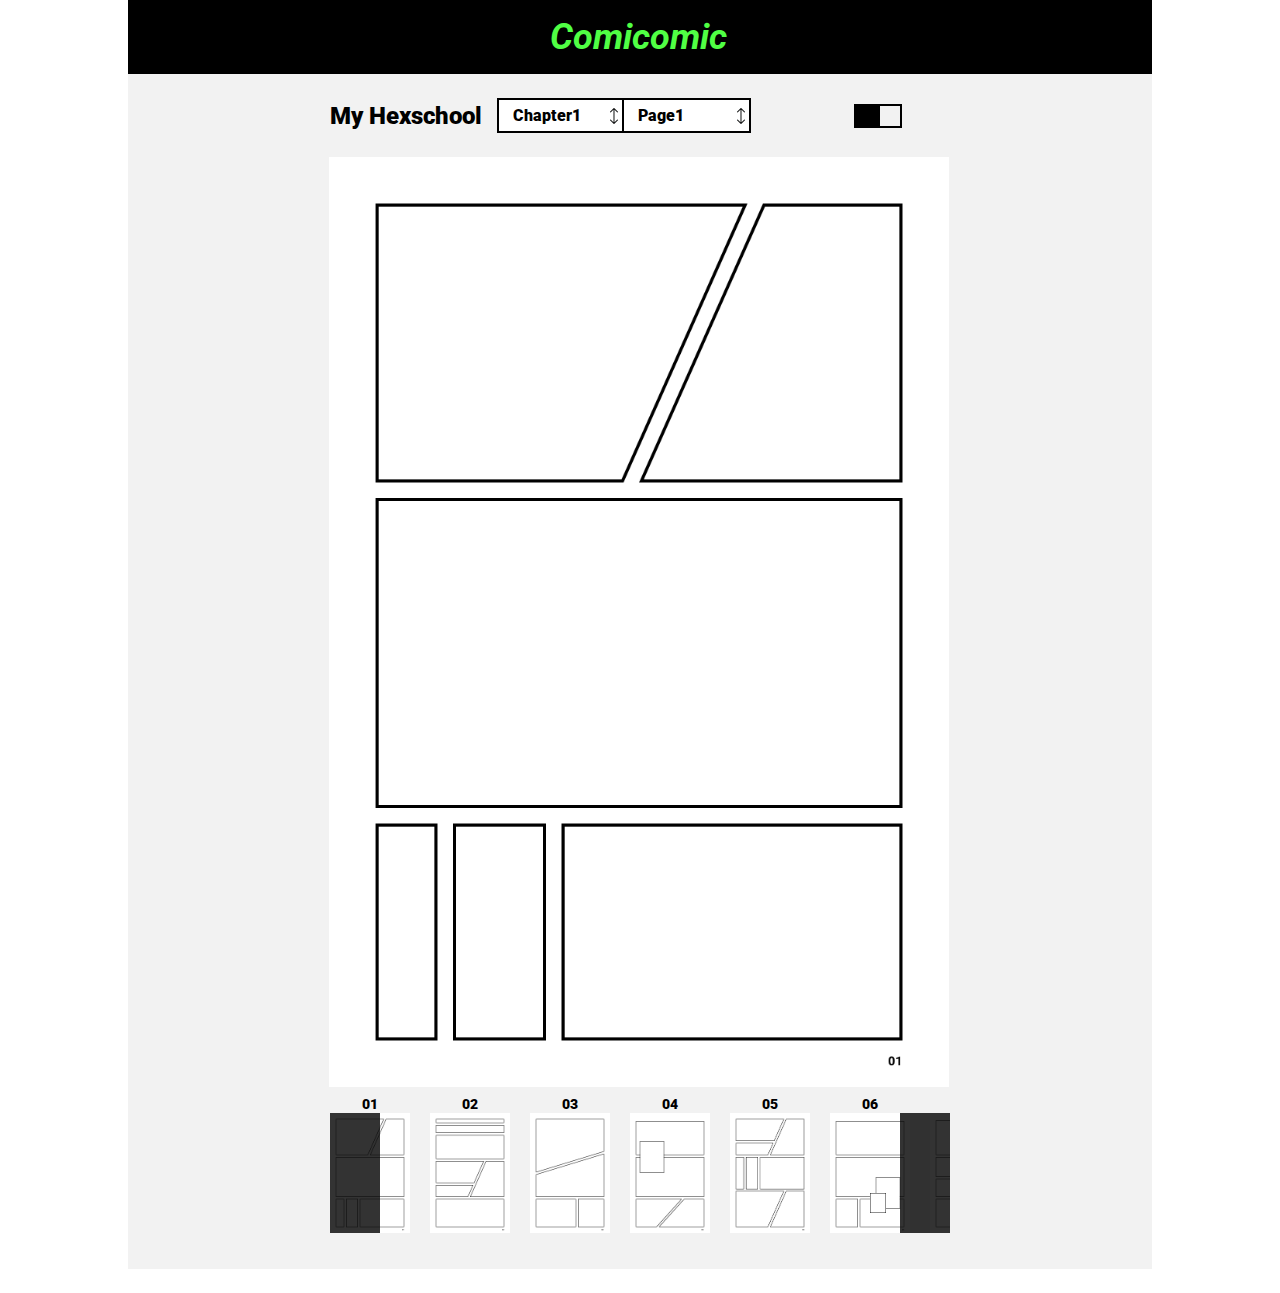
<file: ch1-1.html>
<!DOCTYPE html>
<html lang="en">
<head>
	<!--使用編碼-->
	<meta charset="UTF-8">

	<!--頁籤設定-->
	<title>TheF2E Week5 Ch1-1</title>
	<link rel="shortcut icon" href="images/favicon.ico">

	<!--網站描述與關鍵字設定-->
	<meta name="description" content="Ming Yang's F2E 5th homework">
	<meta name="keywords" content="TheF2E, week5, Comics">

	<!--網站貼在Facebook上時顯示的資訊-->
	<meta property="og:title" content="TheF2E Week5: Product Gallery">
	<meta property="og:description" content="Ming Yang's F2E 5th homework">
	<meta property="og:type" content="website">
	<meta property="og:url" content="">
	<meta property="og:image" content="images/F2E.jpg">

	<!--IE相容性設定-->
	<meta http-equiv="X-UA-Compatible" content="IE=Edge">

	<!--載入Roboto Font字型-->	
	<link href="https://fonts.googleapis.com/css?family=Roboto:400,700,900i" rel="stylesheet">
	<!--載入icon-->
	<link rel="stylesheet" href="https://use.fontawesome.com/releases/v5.1.0/css/all.css" integrity="sha384-lKuwvrZot6UHsBSfcMvOkWwlCMgc0TaWr+30HWe3a4ltaBwTZhyTEggF5tJv8tbt" crossorigin="anonymous">
	<!--載入CSS-->
	<link rel="stylesheet" href="css/cssreset.css">
	<link rel="stylesheet" href="css/chapter.css">

	<!--載入JavaScript-->
	<script src="js/jquery-3.3.1.min.js"></script>
	<script src="js/all.js"></script>
</head>
<body>
	<div class="wrap">
		<header>
			<p>Comicomic</p>
		</header>
		<div class="ch-select">
			<a href="index.html" class="ch-t2-1">My Hexschool</a>
			<p class="ch-t2-2"></p>
			<select name="chapter" id="chapter">
				<option value="Ch1">Chapter1</option>
  				<option value="Ch2">Chapter2</option>
			</select>
			<select name="Page" id="Page">
				<option value="Page1" selected>Page1</option>
  				<option value="Page2">Page2</option>
  				<option value="Page3">Page3</option>
  				<option value="Page4">Page4</option>
  				<option value="Page5">Page5</option>
  				<option value="Page6">Page6</option>
  				<option value="Page7">Page7</option>
  				<option value="Page8">Page8</option>
  				<option value="Page9">Page9</option>
  				<option value="Page10">Page10</option>
  				<option value="Page11">Page11</option>
  				<option value="Page12">Page12</option>
			</select>
			<p class="sun"></p>
			<div id="switch">
				<div class="black"></div>
				<div class="white"></div>
			</div>
			<p class="moon"></p>
		</div>
		<div class="clear" style="clear:left"></div>
		<div class="story-board">
			<a href="#"><div class="last-page" style="color:rgba(0,0,0,0.10)";></div></a>
			<img src="images/storyboard-1.png" alt="page-1">
			<a href="ch1-2.html"><div class="next-page"></div></a>
		</div>
		<div class="bottom-control">	
			<div class="bottom-choose" id="bottom-choose">
				<div class="pg1" >
					<a href="ch1-1.html"><p>01</p><img src="images/storyboard-1.png" alt="page1"></a>
					<a href="ch1-2.html"><p>02</p><img src="images/storyboard-2.png" alt="page2"></a>
					<a href="ch1-3.html"><p>03</p><img src="images/storyboard-3.png" alt="page3"></a>
					<a href="ch1-4.html">
						<p>04</p>
						<img src="images/storyboard-4.png" alt="page4">
					</a>
					<a href="ch1-5.html"><p>05</p><img src="images/storyboard-5.png" alt="page5"></a>
					<a href="ch1-6.html"><p>06</p><img src="images/storyboard-6.png" alt="page6"></a>
					<a href="ch1-7.html"><p>07</p><img src="images/storyboard-7.png" alt="page7"></a>
					<a href="ch1-8.html"><p>08</p><img src="images/storyboard-8.png" alt="page8"></a>
					<a href="ch1-9.html"><p>09</p><img src="images/storyboard-9.png" alt="page9"></a>
					<a href="ch1-10.html"><p>10</p><img src="images/storyboard-10.png" alt="page10"></a>
					<a href="ch1-11.html"><p>11</p><img src="images/storyboard-11.png" alt="page11"></a>
					<a href="ch1-12.html"><p>12</p><img src="images/storyboard-12.png" alt="page12"></a>
				</div>
				<div class="gray1"><i class="fas fa-angle-double-left"></i></div>
				<div class="gray2"><i class="fas fa-angle-double-right"></i></div>
			</div>
		</div>
	</div>
</body>
</html>
</file>
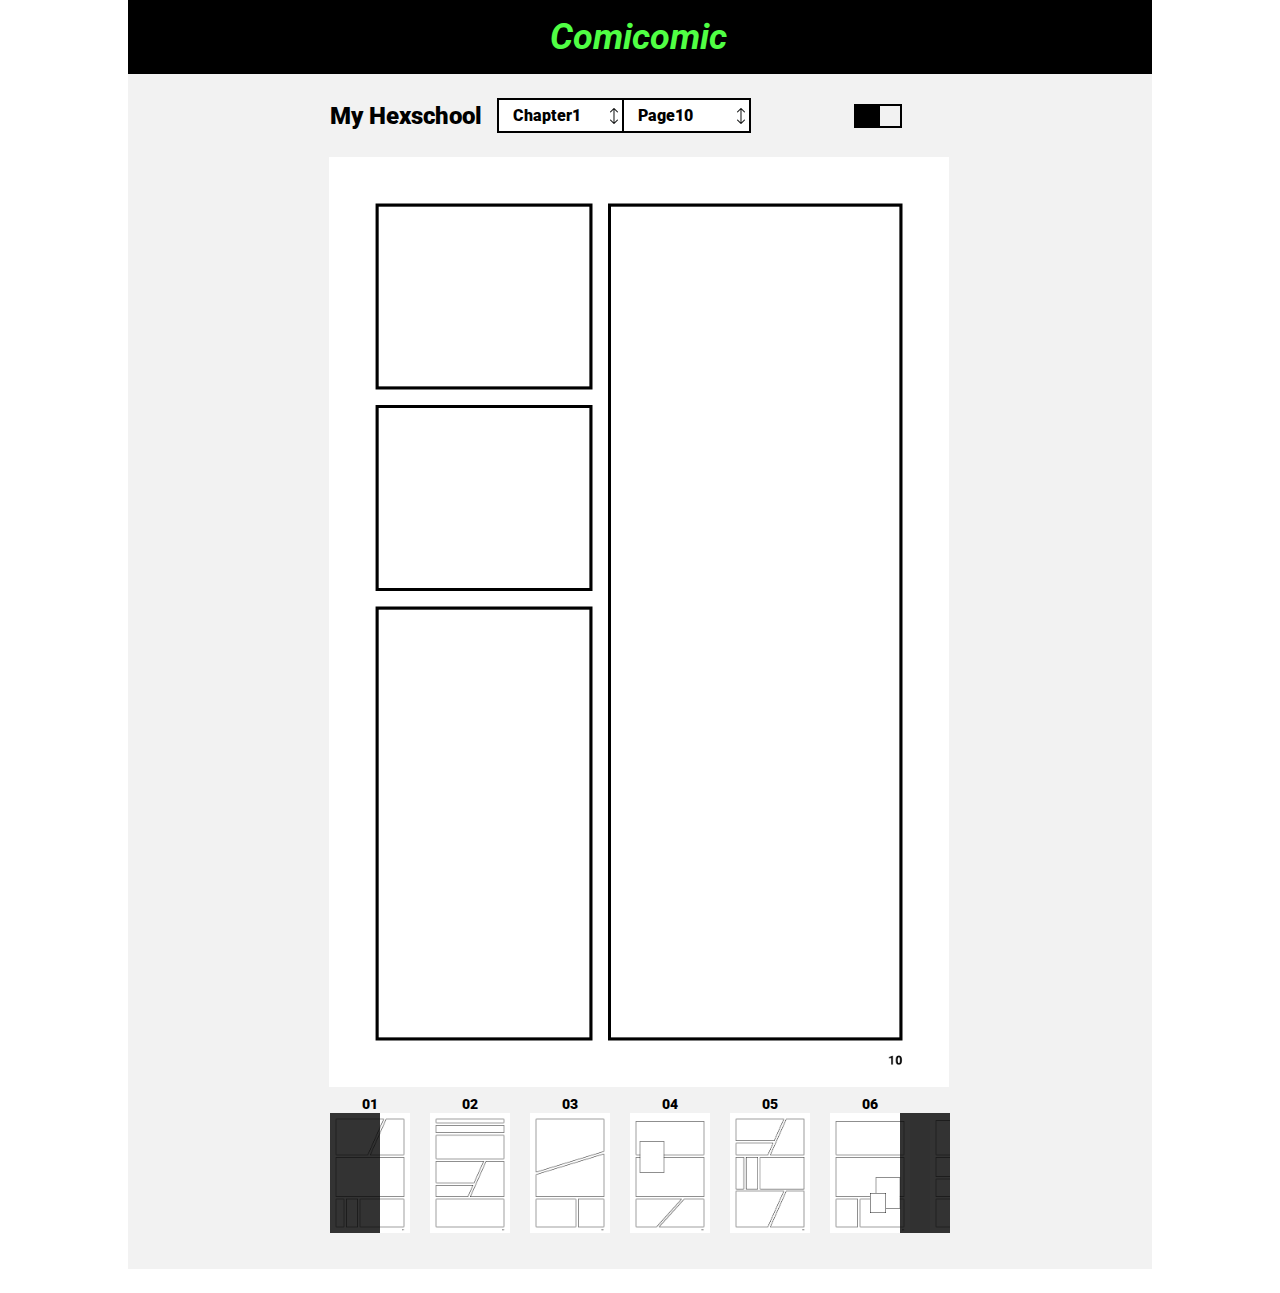
<file: ch1-10.html>
<!DOCTYPE html>
<html lang="en">
<head>
	<!--使用編碼-->
	<meta charset="UTF-8">

	<!--頁籤設定-->
	<title>TheF2E Week5 Ch1-1</title>
	<link rel="shortcut icon" href="images/favicon.ico">

	<!--網站描述與關鍵字設定-->
	<meta name="description" content="Ming Yang's F2E 5th homework">
	<meta name="keywords" content="TheF2E, week5, Comics">

	<!--網站貼在Facebook上時顯示的資訊-->
	<meta property="og:title" content="TheF2E Week5: Product Gallery">
	<meta property="og:description" content="Ming Yang's F2E 5th homework">
	<meta property="og:type" content="website">
	<meta property="og:url" content="">
	<meta property="og:image" content="images/F2E.jpg">

	<!--IE相容性設定-->
	<meta http-equiv="X-UA-Compatible" content="IE=Edge">

	<!--載入Roboto Font字型-->	
	<link href="https://fonts.googleapis.com/css?family=Roboto:400,700,900i" rel="stylesheet">
	<!--載入icon-->
	<link rel="stylesheet" href="https://use.fontawesome.com/releases/v5.1.0/css/all.css" integrity="sha384-lKuwvrZot6UHsBSfcMvOkWwlCMgc0TaWr+30HWe3a4ltaBwTZhyTEggF5tJv8tbt" crossorigin="anonymous">
	<!--載入CSS-->
	<link rel="stylesheet" href="css/cssreset.css">
	<link rel="stylesheet" href="css/chapter.css">

	<!--載入JavaScript-->
	<script src="js/jquery-3.3.1.min.js"></script>
	<script src="js/all.js"></script>
</head>

<body>
	<div class="wrap">
		<header>
			<p>Comicomic</p>
		</header>
		<div class="ch-select">
			<a href="index.html" class="ch-t2-1">My Hexschool</a>
			<p class="ch-t2-2"></p>
			<select name="chapter" id="chapter">
				<option value="Ch1">Chapter1</option>
  				<option value="Ch2">Chapter2</option>
			</select>
			<select name="Page" id="Page">
				<option value="Page1">Page1</option>
  				<option value="Page2">Page2</option>
  				<option value="Page3">Page3</option>
  				<option value="Page4">Page4</option>
  				<option value="Page5">Page5</option>
  				<option value="Page6">Page6</option>
  				<option value="Page7">Page7</option>
  				<option value="Page8">Page8</option>
  				<option value="Page9">Page9</option>
  				<option value="Page10" selected>Page10</option>
  				<option value="Page11">Page11</option>
  				<option value="Page12">Page12</option>
			</select>
			<p class="sun"></p>
			<div id="switch">
				<div class="black"></div>
				<div class="white"></div>
			</div>
			<p class="moon"></p>
		</div>
		<div class="clear" style="clear:left"></div>
		<div class="story-board">
			<a href="ch1-9.html"><div class="last-page" ></div></a>
			<img src="images/storyboard-10.png" alt="page-1">
			<a href="ch1-11.html"><div class="next-page"></div></a>
		</div>
		<div class="bottom-control">	
			<div class="bottom-choose" id="bottom-choose">
				<div class="pg1" >
					<a href="ch1-1.html"><p>01</p><img src="images/storyboard-1.png" alt="page1"></a>
					<a href="ch1-2.html"><p>02</p><img src="images/storyboard-2.png" alt="page2"></a>
					<a href="ch1-3.html"><p>03</p><img src="images/storyboard-3.png" alt="page3"></a>
					<a href="ch1-4.html"><p>04</p><img src="images/storyboard-4.png" alt="page4"></a>
					<a href="ch1-5.html"><p>05</p><img src="images/storyboard-5.png" alt="page5"></a>
					<a href="ch1-6.html"><p>06</p><img src="images/storyboard-6.png" alt="page6"></a>
					<a href="ch1-7.html"><p>07</p><img src="images/storyboard-7.png" alt="page7"></a>
					<a href="ch1-8.html"><p>08</p><img src="images/storyboard-8.png" alt="page8"></a>
					<a href="ch1-9.html"><p>09</p><img src="images/storyboard-9.png" alt="page9"></a>
					<a href="ch1-10.html"><p>10</p><img src="images/storyboard-10.png" alt="page10"></a>
					<a href="ch1-11.html"><p>11</p><img src="images/storyboard-11.png" alt="page11"></a>
					<a href="ch1-12.html"><p>12</p><img src="images/storyboard-12.png" alt="page12"></a>
				</div>
				<div class="gray1"><i class="fas fa-angle-double-left"></i></div>
				<div class="gray2"><i class="fas fa-angle-double-right"></i></div>
			</div>
		</div>
	</div>
</body>
</html>
</file>
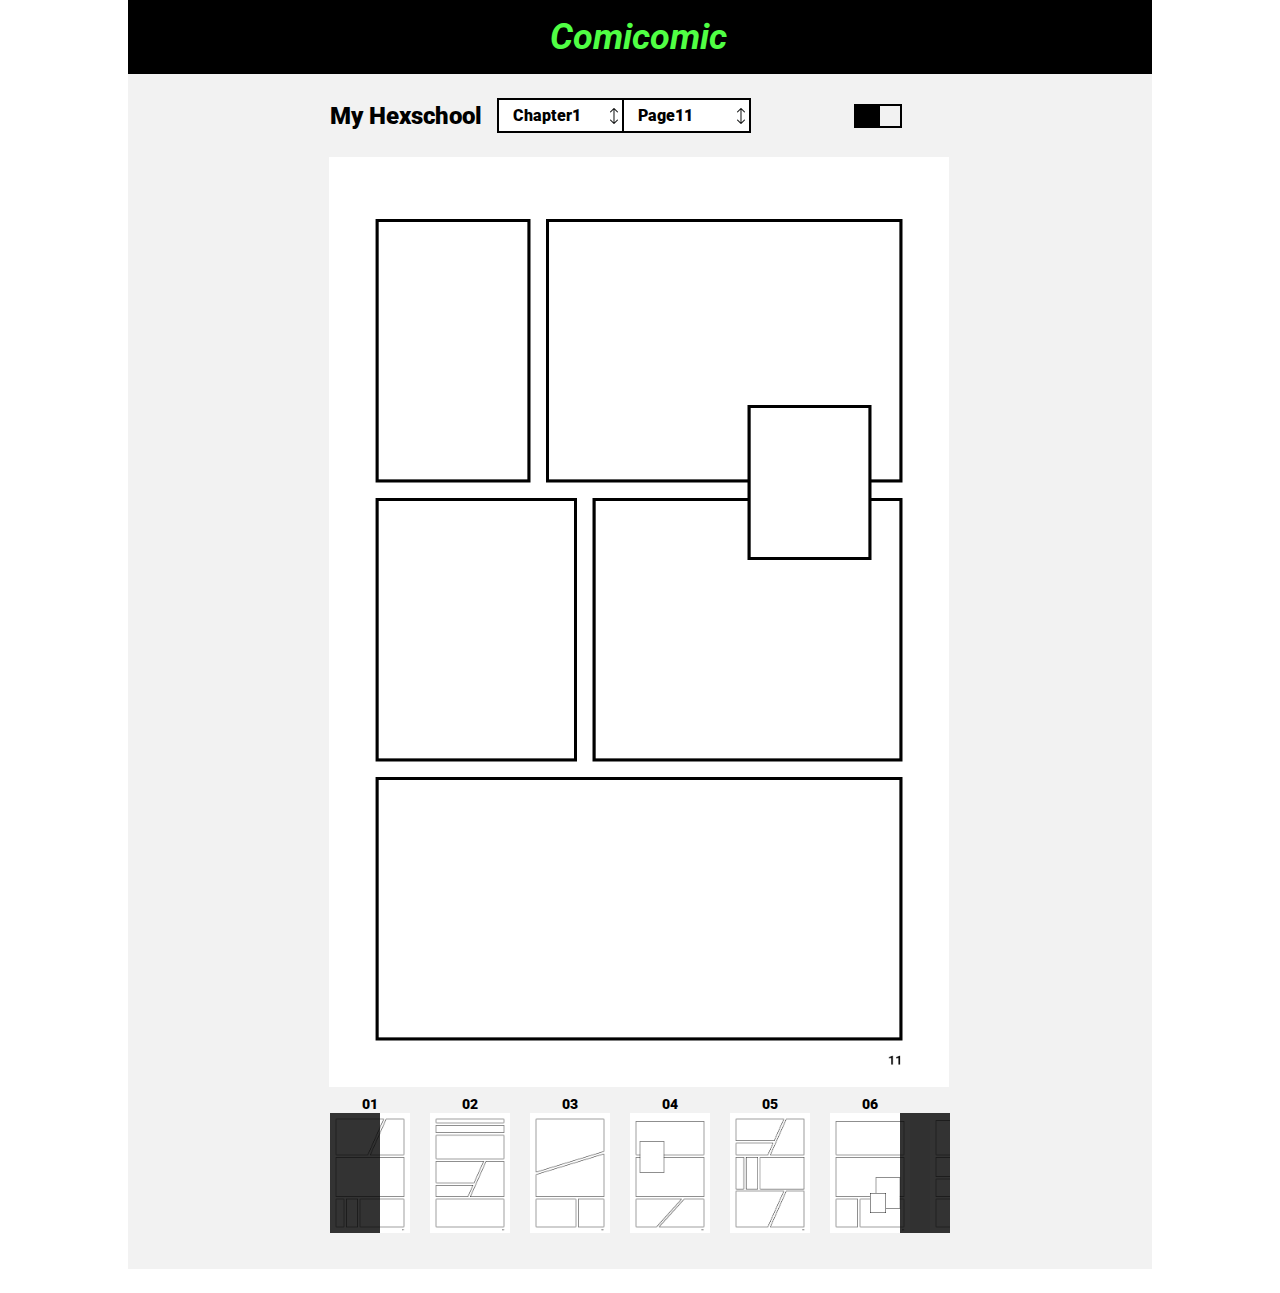
<file: ch1-11.html>
<!DOCTYPE html>
<html lang="en">
<head>
	<!--使用編碼-->
	<meta charset="UTF-8">

	<!--頁籤設定-->
	<title>TheF2E Week5 Ch1-1</title>
	<link rel="shortcut icon" href="images/favicon.ico">

	<!--網站描述與關鍵字設定-->
	<meta name="description" content="Ming Yang's F2E 5th homework">
	<meta name="keywords" content="TheF2E, week5, Comics">

	<!--網站貼在Facebook上時顯示的資訊-->
	<meta property="og:title" content="TheF2E Week5: Product Gallery">
	<meta property="og:description" content="Ming Yang's F2E 5th homework">
	<meta property="og:type" content="website">
	<meta property="og:url" content="">
	<meta property="og:image" content="images/F2E.jpg">

	<!--IE相容性設定-->
	<meta http-equiv="X-UA-Compatible" content="IE=Edge">

	<!--載入Roboto Font字型-->	
	<link href="https://fonts.googleapis.com/css?family=Roboto:400,700,900i" rel="stylesheet">
	<!--載入icon-->
	<link rel="stylesheet" href="https://use.fontawesome.com/releases/v5.1.0/css/all.css" integrity="sha384-lKuwvrZot6UHsBSfcMvOkWwlCMgc0TaWr+30HWe3a4ltaBwTZhyTEggF5tJv8tbt" crossorigin="anonymous">
	<!--載入CSS-->
	<link rel="stylesheet" href="css/cssreset.css">
	<link rel="stylesheet" href="css/chapter.css">

	<!--載入JavaScript-->
	<script src="js/jquery-3.3.1.min.js"></script>
	<script src="js/all.js"></script>
</head>

<body>
	<div class="wrap">
		<header>
			<p>Comicomic</p>
		</header>
		<div class="ch-select">
			<a href="index.html" class="ch-t2-1">My Hexschool</a>
			<p class="ch-t2-2"></p>
			<select name="chapter" id="chapter">
				<option value="Ch1">Chapter1</option>
  				<option value="Ch2">Chapter2</option>
			</select>
			<select name="Page" id="Page">
				<option value="Page1">Page1</option>
  				<option value="Page2">Page2</option>
  				<option value="Page3">Page3</option>
  				<option value="Page4">Page4</option>
  				<option value="Page5">Page5</option>
  				<option value="Page6">Page6</option>
  				<option value="Page7">Page7</option>
  				<option value="Page8">Page8</option>
  				<option value="Page9">Page9</option>
  				<option value="Page10">Page10</option>
  				<option value="Page11" selected>Page11</option>
  				<option value="Page12">Page12</option>
			</select>
			<p class="sun"></p>
			<div id="switch">
				<div class="black"></div>
				<div class="white"></div>
			</div>
			<p class="moon"></p>
		</div>
		<div class="clear" style="clear:left"></div>
		<div class="story-board">
			<a href="ch1-10.html"><div class="last-page" style=""></div></a>
			<img src="images/storyboard-11.png" alt="page-1">
			<a href="ch1-12.html"><div class="next-page"></div></a>
		</div>
		<div class="bottom-control">	
			<div class="bottom-choose" id="bottom-choose">
				<div class="pg1" >
					<a href="ch1-1.html"><p>01</p><img src="images/storyboard-1.png" alt="page1"></a>
					<a href="ch1-2.html"><p>02</p><img src="images/storyboard-2.png" alt="page2"></a>
					<a href="ch1-3.html"><p>03</p><img src="images/storyboard-3.png" alt="page3"></a>
					<a href="ch1-4.html"><p>04</p><img src="images/storyboard-4.png" alt="page4"></a>
					<a href="ch1-5.html"><p>05</p><img src="images/storyboard-5.png" alt="page5"></a>
					<a href="ch1-6.html"><p>06</p><img src="images/storyboard-6.png" alt="page6"></a>
					<a href="ch1-7.html"><p>07</p><img src="images/storyboard-7.png" alt="page7"></a>
					<a href="ch1-8.html"><p>08</p><img src="images/storyboard-8.png" alt="page8"></a>
					<a href="ch1-9.html"><p>09</p><img src="images/storyboard-9.png" alt="page9"></a>
					<a href="ch1-10.html"><p>10</p><img src="images/storyboard-10.png" alt="page10"></a>
					<a href="ch1-11.html"><p>11</p><img src="images/storyboard-11.png" alt="page11"></a>
					<a href="ch1-12.html"><p>12</p><img src="images/storyboard-12.png" alt="page12"></a>
				</div>
				<div class="gray1"><i class="fas fa-angle-double-left"></i></div>
				<div class="gray2"><i class="fas fa-angle-double-right"></i></div>
			</div>
		</div>
	</div>
</body>
</html>
</file>
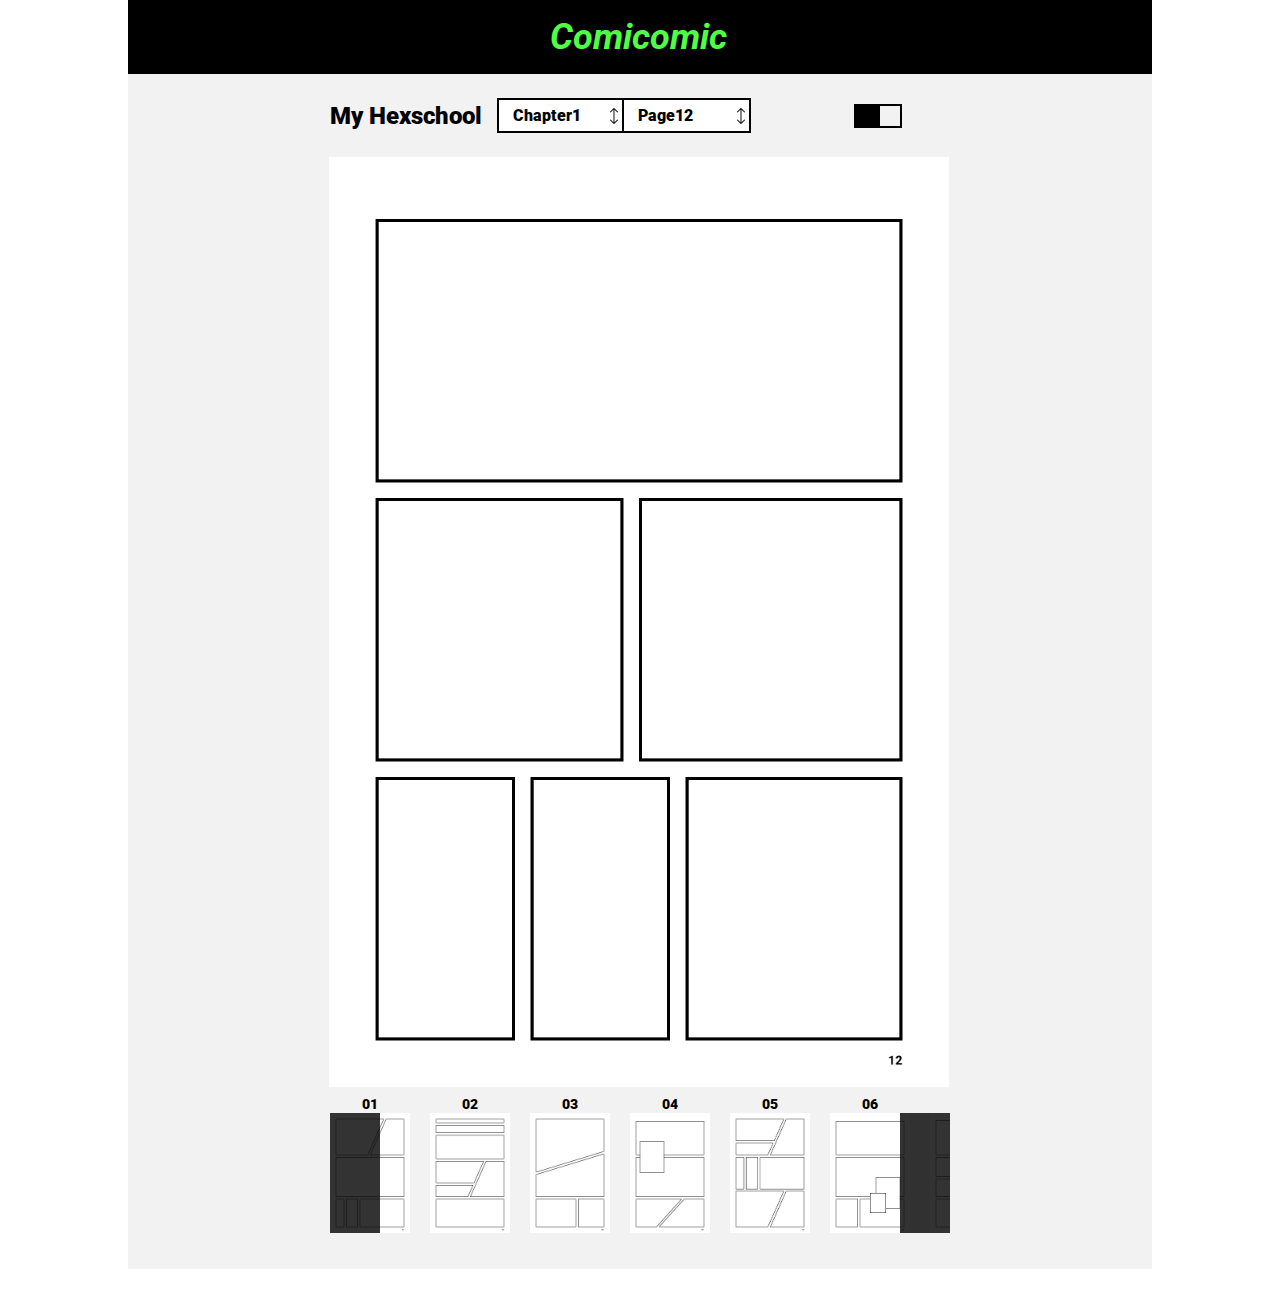
<file: ch1-12.html>
<!DOCTYPE html>
<html lang="en">
<head>
	<!--使用編碼-->
	<meta charset="UTF-8">

	<!--頁籤設定-->
	<title>TheF2E Week5 Ch1-1</title>
	<link rel="shortcut icon" href="images/favicon.ico">

	<!--網站描述與關鍵字設定-->
	<meta name="description" content="Ming Yang's F2E 5th homework">
	<meta name="keywords" content="TheF2E, week5, Comics">

	<!--網站貼在Facebook上時顯示的資訊-->
	<meta property="og:title" content="TheF2E Week5: Product Gallery">
	<meta property="og:description" content="Ming Yang's F2E 5th homework">
	<meta property="og:type" content="website">
	<meta property="og:url" content="">
	<meta property="og:image" content="images/F2E.jpg">

	<!--IE相容性設定-->
	<meta http-equiv="X-UA-Compatible" content="IE=Edge">

	<!--載入Roboto Font字型-->	
	<link href="https://fonts.googleapis.com/css?family=Roboto:400,700,900i" rel="stylesheet">
	<!--載入icon-->
	<link rel="stylesheet" href="https://use.fontawesome.com/releases/v5.1.0/css/all.css" integrity="sha384-lKuwvrZot6UHsBSfcMvOkWwlCMgc0TaWr+30HWe3a4ltaBwTZhyTEggF5tJv8tbt" crossorigin="anonymous">
	<!--載入CSS-->
	<link rel="stylesheet" href="css/cssreset.css">
	<link rel="stylesheet" href="css/chapter.css">

	<!--載入JavaScript-->
	<script src="js/jquery-3.3.1.min.js"></script>
	<script src="js/all.js"></script>
</head>

<body>
	<div class="wrap">
		<header>
			<p>Comicomic</p>
		</header>
		<div class="ch-select">
			<a href="index.html" class="ch-t2-1">My Hexschool</a>
			<p class="ch-t2-2"></p>
			<select name="chapter" id="chapter">
				<option value="Ch1">Chapter1</option>
  				<option value="Ch2">Chapter2</option>
			</select>
			<select name="Page" id="Page">
				<option value="Page1">Page1</option>
  				<option value="Page2">Page2</option>
  				<option value="Page3">Page3</option>
  				<option value="Page4">Page4</option>
  				<option value="Page5">Page5</option>
  				<option value="Page6">Page6</option>
  				<option value="Page7">Page7</option>
  				<option value="Page8">Page8</option>
  				<option value="Page9">Page9</option>
  				<option value="Page10">Page10</option>
  				<option value="Page11">Page11</option>
  				<option value="Page12" selected>Page12</option>
			</select>
			<p class="sun"></p>
			<div id="switch">
				<div class="black"></div>
				<div class="white"></div>
			</div>
			<p class="moon"></p>
		</div>
		<div class="clear" style="clear:left"></div>
		<div class="story-board">
			<a href="ch1-11.html"><div class="last-page" style=""></div></a>
			<img src="images/storyboard-12.png" alt="page-1">
			<a href="#"><div class="next-page" style="color:rgba(0,0,0,0.10);"></div></a>
		</div>
		<div class="bottom-control">	
			<div class="bottom-choose" id="bottom-choose">
				<div class="pg1" >
					<a href="ch1-1.html"><p>01</p><img src="images/storyboard-1.png" alt="page1"></a>
					<a href="ch1-2.html"><p>02</p><img src="images/storyboard-2.png" alt="page2"></a>
					<a href="ch1-3.html"><p>03</p><img src="images/storyboard-3.png" alt="page3"></a>
					<a href="ch1-4.html"><p>04</p><img src="images/storyboard-4.png" alt="page4"></a>
					<a href="ch1-5.html"><p>05</p><img src="images/storyboard-5.png" alt="page5"></a>
					<a href="ch1-6.html"><p>06</p><img src="images/storyboard-6.png" alt="page6"></a>
					<a href="ch1-7.html"><p>07</p><img src="images/storyboard-7.png" alt="page7"></a>
					<a href="ch1-8.html"><p>08</p><img src="images/storyboard-8.png" alt="page8"></a>
					<a href="ch1-9.html"><p>09</p><img src="images/storyboard-9.png" alt="page9"></a>
					<a href="ch1-10.html"><p>10</p><img src="images/storyboard-10.png" alt="page10"></a>
					<a href="ch1-11.html"><p>11</p><img src="images/storyboard-11.png" alt="page11"></a>
					<a href="ch1-12.html"><p>12</p><img src="images/storyboard-12.png" alt="page12"></a>
				</div>
				<div class="gray1"><i class="fas fa-angle-double-left"></i></div>
				<div class="gray2"><i class="fas fa-angle-double-right"></i></div>
			</div>
		</div>
	</div>
</body>
</html>
</file>
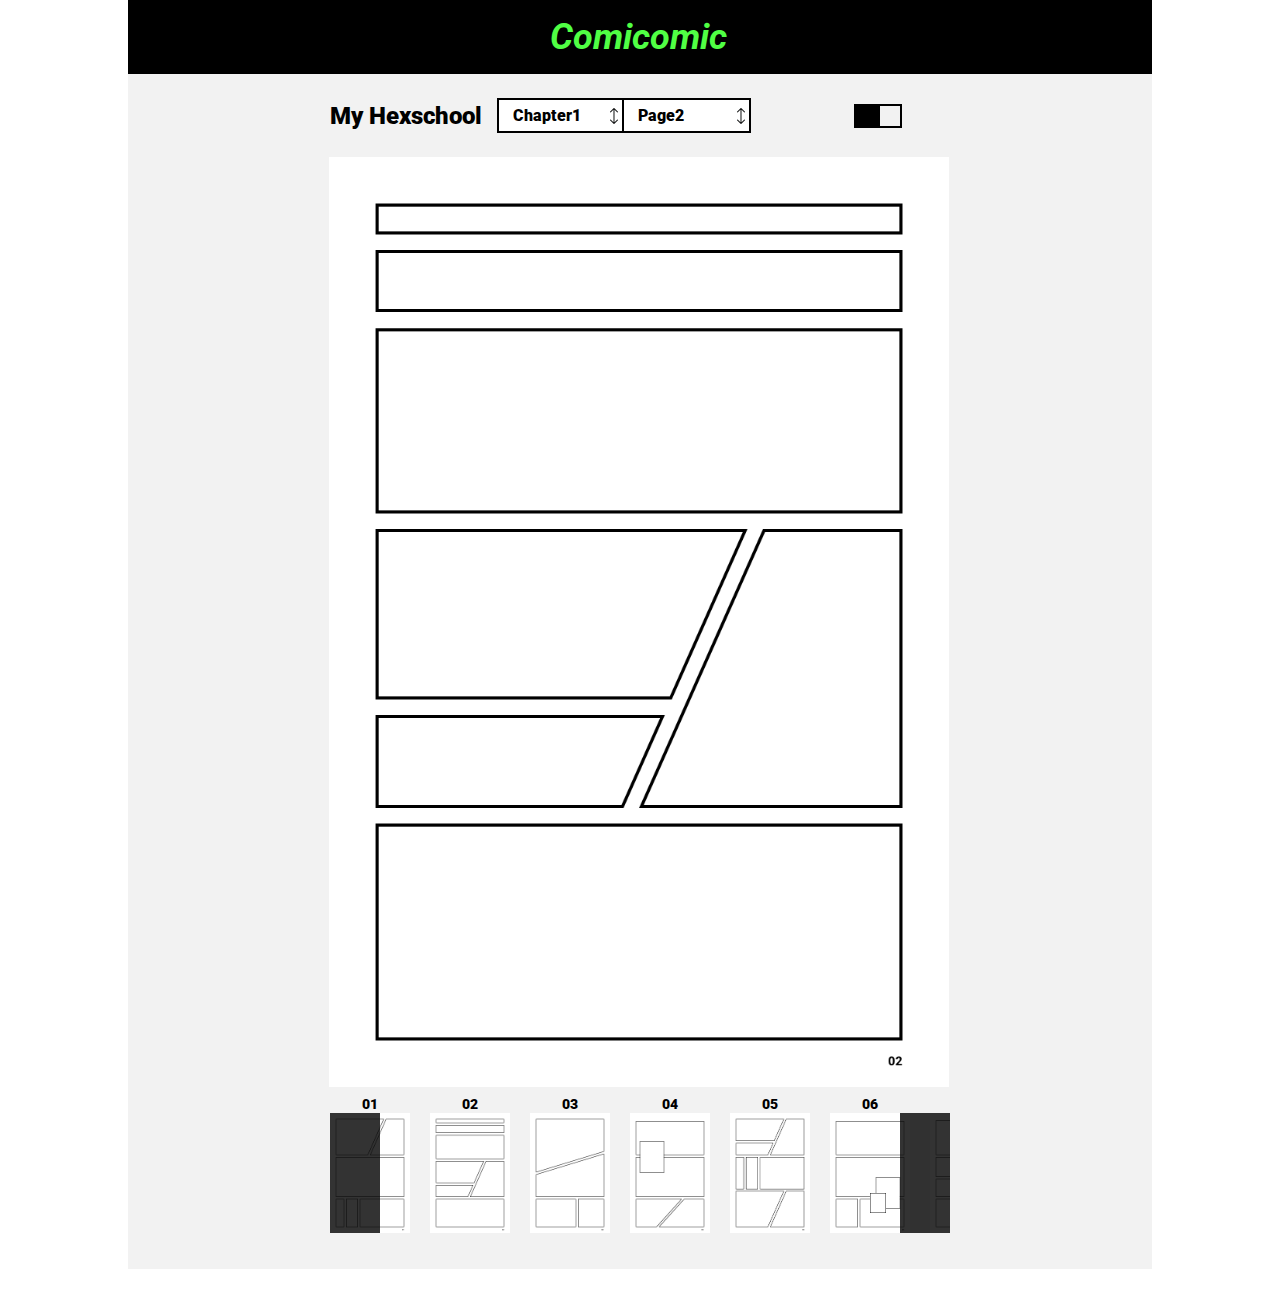
<file: ch1-2.html>
<!DOCTYPE html>
<html lang="en">
<head>
	<!--使用編碼-->
	<meta charset="UTF-8">

	<!--頁籤設定-->
	<title>TheF2E Week5 Ch1-1</title>
	<link rel="shortcut icon" href="images/favicon.ico">

	<!--網站描述與關鍵字設定-->
	<meta name="description" content="Ming Yang's F2E 5th homework">
	<meta name="keywords" content="TheF2E, week5, Comics">

	<!--網站貼在Facebook上時顯示的資訊-->
	<meta property="og:title" content="TheF2E Week5: Product Gallery">
	<meta property="og:description" content="Ming Yang's F2E 5th homework">
	<meta property="og:type" content="website">
	<meta property="og:url" content="">
	<meta property="og:image" content="images/F2E.jpg">

	<!--IE相容性設定-->
	<meta http-equiv="X-UA-Compatible" content="IE=Edge">

	<!--載入Roboto Font字型-->	
	<link href="https://fonts.googleapis.com/css?family=Roboto:400,700,900i" rel="stylesheet">
	<!--載入icon-->
	<link rel="stylesheet" href="https://use.fontawesome.com/releases/v5.1.0/css/all.css" integrity="sha384-lKuwvrZot6UHsBSfcMvOkWwlCMgc0TaWr+30HWe3a4ltaBwTZhyTEggF5tJv8tbt" crossorigin="anonymous">
	<!--載入CSS-->
	<link rel="stylesheet" href="css/cssreset.css">
	<link rel="stylesheet" href="css/chapter.css">

	<!--載入JavaScript-->
	<script src="js/jquery-3.3.1.min.js"></script>
	<script src="js/all.js"></script>
</head>
<body>
	<div class="wrap">
		<header>
			<p>Comicomic</p>
		</header>
		<div class="ch-select">
			<a href="index.html" class="ch-t2-1">My Hexschool</a>
			<p class="ch-t2-2"></p>
			<select name="chapter" id="chapter">
				<option value="Ch1">Chapter1</option>
  				<option value="Ch2">Chapter2</option>
			</select>
			<select name="Page" id="Page">
				<option value="Page1">Page1</option>
  				<option value="Page2" selected>Page2</option>
  				<option value="Page3">Page3</option>
  				<option value="Page4">Page4</option>
  				<option value="Page5">Page5</option>
  				<option value="Page6">Page6</option>
  				<option value="Page7">Page7</option>
  				<option value="Page8">Page8</option>
  				<option value="Page9">Page9</option>
  				<option value="Page10">Page10</option>
  				<option value="Page11">Page11</option>
  				<option value="Page12">Page12</option>
			</select>
			<p class="sun"></p>
			<div id="switch">
				<div class="black"></div>
				<div class="white"></div>
			</div>
			<p class="moon"></p>
		</div>
		<div class="clear" style="clear:left"></div>
		<div class="story-board">
			<a href="ch1-1.html"><div class="last-page" ></div></a>
			<img src="images/storyboard-2.png" alt="page-1">
			<a href="ch1-3.html"><div class="next-page"></div></a>
		</div>
		<div class="bottom-control">	
			<div class="bottom-choose" id="bottom-choose">
				<div class="pg1" >
					<a href="ch1-1.html"><p>01</p><img src="images/storyboard-1.png" alt="page1"></a>
					<a href="ch1-2.html"><p>02</p><img src="images/storyboard-2.png" alt="page2"></a>
					<a href="ch1-3.html"><p>03</p><img src="images/storyboard-3.png" alt="page3"></a>
					<a href="ch1-4.html"><p>04</p><img src="images/storyboard-4.png" alt="page4"></a>
					<a href="ch1-5.html"><p>05</p><img src="images/storyboard-5.png" alt="page5"></a>
					<a href="ch1-6.html"><p>06</p><img src="images/storyboard-6.png" alt="page6"></a>
					<a href="ch1-7.html"><p>07</p><img src="images/storyboard-7.png" alt="page7"></a>
					<a href="ch1-8.html"><p>08</p><img src="images/storyboard-8.png" alt="page8"></a>
					<a href="ch1-9.html"><p>09</p><img src="images/storyboard-9.png" alt="page9"></a>
					<a href="ch1-10.html"><p>10</p><img src="images/storyboard-10.png" alt="page10"></a>
					<a href="ch1-11.html"><p>11</p><img src="images/storyboard-11.png" alt="page11"></a>
					<a href="ch1-12.html"><p>12</p><img src="images/storyboard-12.png" alt="page12"></a>
				</div>
				<div class="gray1"><i class="fas fa-angle-double-left"></i></div>
				<div class="gray2"><i class="fas fa-angle-double-right"></i></div>
			</div>
		</div>
	</div>
</body>
</html>
</file>
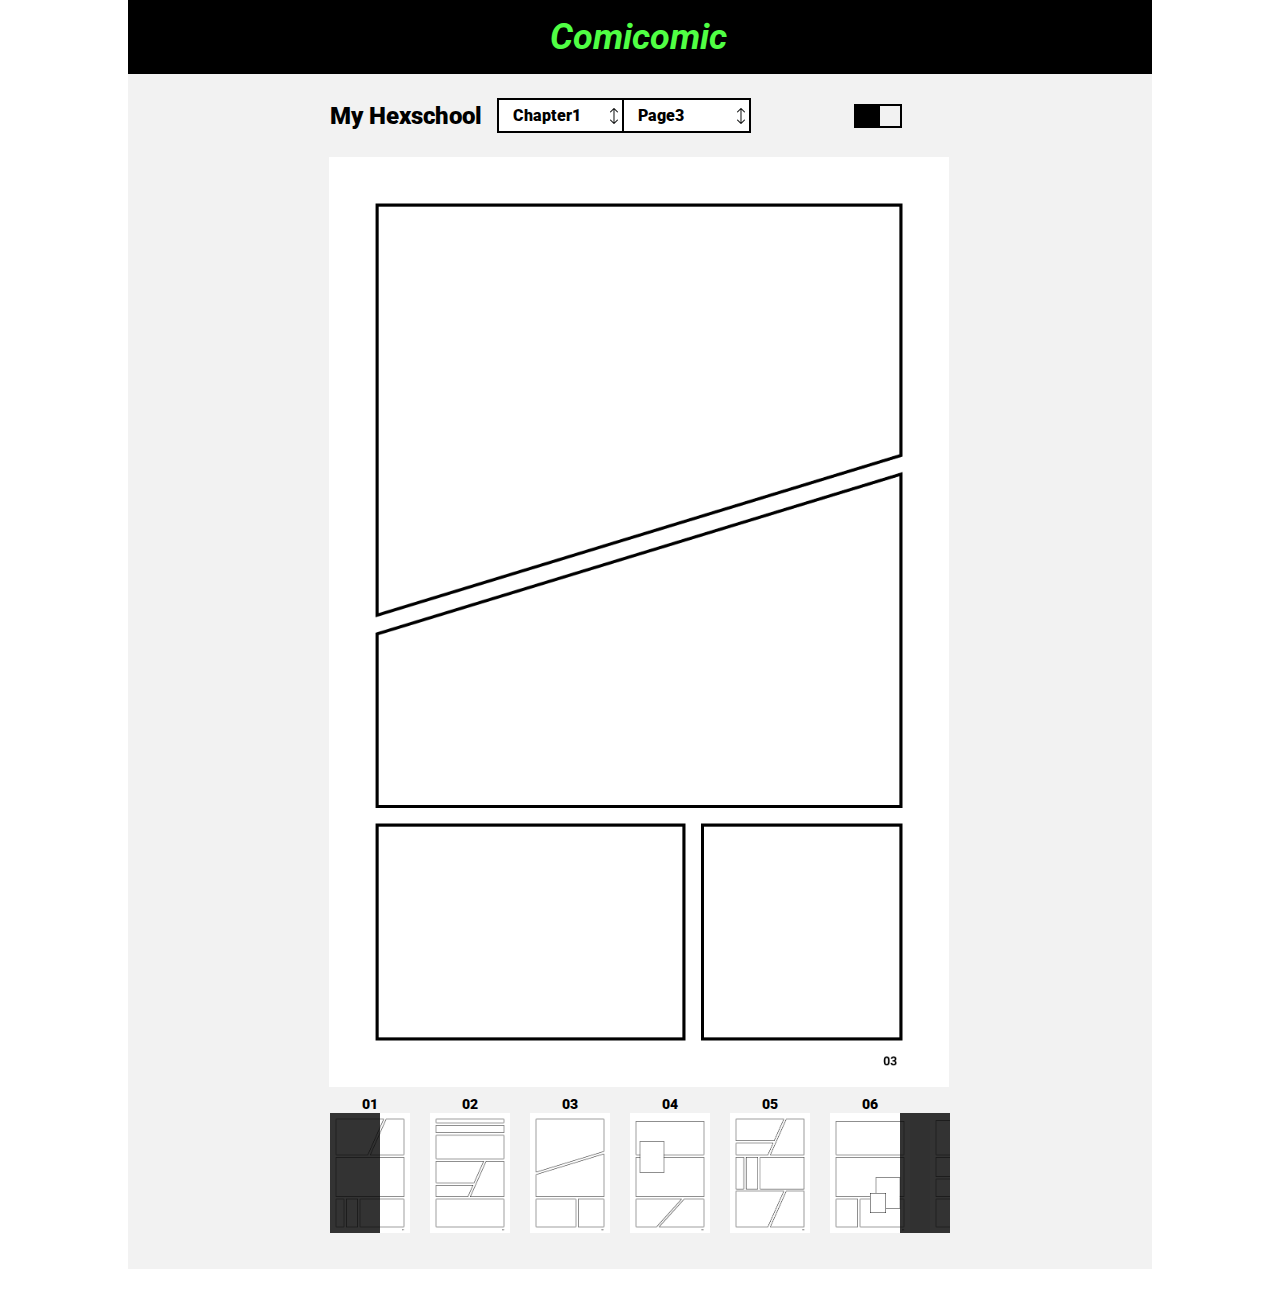
<file: ch1-3.html>
<!DOCTYPE html>
<html lang="en">
<head>
	<!--使用編碼-->
	<meta charset="UTF-8">

	<!--頁籤設定-->
	<title>TheF2E Week5 Ch1-1</title>
	<link rel="shortcut icon" href="images/favicon.ico">

	<!--網站描述與關鍵字設定-->
	<meta name="description" content="Ming Yang's F2E 5th homework">
	<meta name="keywords" content="TheF2E, week5, Comics">

	<!--網站貼在Facebook上時顯示的資訊-->
	<meta property="og:title" content="TheF2E Week5: Product Gallery">
	<meta property="og:description" content="Ming Yang's F2E 5th homework">
	<meta property="og:type" content="website">
	<meta property="og:url" content="">
	<meta property="og:image" content="images/F2E.jpg">

	<!--IE相容性設定-->
	<meta http-equiv="X-UA-Compatible" content="IE=Edge">

	<!--載入Roboto Font字型-->	
	<link href="https://fonts.googleapis.com/css?family=Roboto:400,700,900i" rel="stylesheet">
	<!--載入icon-->
	<link rel="stylesheet" href="https://use.fontawesome.com/releases/v5.1.0/css/all.css" integrity="sha384-lKuwvrZot6UHsBSfcMvOkWwlCMgc0TaWr+30HWe3a4ltaBwTZhyTEggF5tJv8tbt" crossorigin="anonymous">
	<!--載入CSS-->
	<link rel="stylesheet" href="css/cssreset.css">
	<link rel="stylesheet" href="css/chapter.css">

	<!--載入JavaScript-->
	<script src="js/jquery-3.3.1.min.js"></script>
	<script src="js/all.js"></script>
</head>

<body>
	<div class="wrap">
		<header>
			<p>Comicomic</p>
		</header>
		<div class="ch-select">
			<a href="index.html" class="ch-t2-1">My Hexschool</a>
			<p class="ch-t2-2"></p>
			<select name="chapter" id="chapter">
				<option value="Ch1">Chapter1</option>
  				<option value="Ch2">Chapter2</option>
			</select>
			<select name="Page" id="Page">
				<option value="Page1">Page1</option>
  				<option value="Page2">Page2</option>
  				<option value="Page3" selected>Page3</option>
  				<option value="Page4">Page4</option>
  				<option value="Page5">Page5</option>
  				<option value="Page6">Page6</option>
  				<option value="Page7">Page7</option>
  				<option value="Page8">Page8</option>
  				<option value="Page9">Page9</option>
  				<option value="Page10">Page10</option>
  				<option value="Page11">Page11</option>
  				<option value="Page12">Page12</option>
			</select>
			<p class="sun"></p>
			<div id="switch">
				<div class="black"></div>
				<div class="white"></div>
			</div>
			<p class="moon"></p>
		</div>
		<div class="clear" style="clear:left"></div>
		<div class="story-board">
			<a href="ch1-2.html"><div class="last-page" ></div></a>
			<img src="images/storyboard-3.png" alt="page-1">
			<a href="ch1-4.html"><div class="next-page"></div></a>
		</div>
		<div class="bottom-control">	
			<div class="bottom-choose" id="bottom-choose">
				<div class="pg1" >
					<a href="ch1-1.html"><p>01</p><img src="images/storyboard-1.png" alt="page1"></a>
					<a href="ch1-2.html"><p>02</p><img src="images/storyboard-2.png" alt="page2"></a>
					<a href="ch1-3.html"><p>03</p><img src="images/storyboard-3.png" alt="page3"></a>
					<a href="ch1-4.html"><p>04</p><img src="images/storyboard-4.png" alt="page4"></a>
					<a href="ch1-5.html"><p>05</p><img src="images/storyboard-5.png" alt="page5"></a>
					<a href="ch1-6.html"><p>06</p><img src="images/storyboard-6.png" alt="page6"></a>
					<a href="ch1-7.html"><p>07</p><img src="images/storyboard-7.png" alt="page7"></a>
					<a href="ch1-8.html"><p>08</p><img src="images/storyboard-8.png" alt="page8"></a>
					<a href="ch1-9.html"><p>09</p><img src="images/storyboard-9.png" alt="page9"></a>
					<a href="ch1-10.html"><p>10</p><img src="images/storyboard-10.png" alt="page10"></a>
					<a href="ch1-11.html"><p>11</p><img src="images/storyboard-11.png" alt="page11"></a>
					<a href="ch1-12.html"><p>12</p><img src="images/storyboard-12.png" alt="page12"></a>
				</div>
				<div class="gray1"><i class="fas fa-angle-double-left"></i></div>
				<div class="gray2"><i class="fas fa-angle-double-right"></i></div>
			</div>
		</div>
	</div>
</body>
</html>
</file>
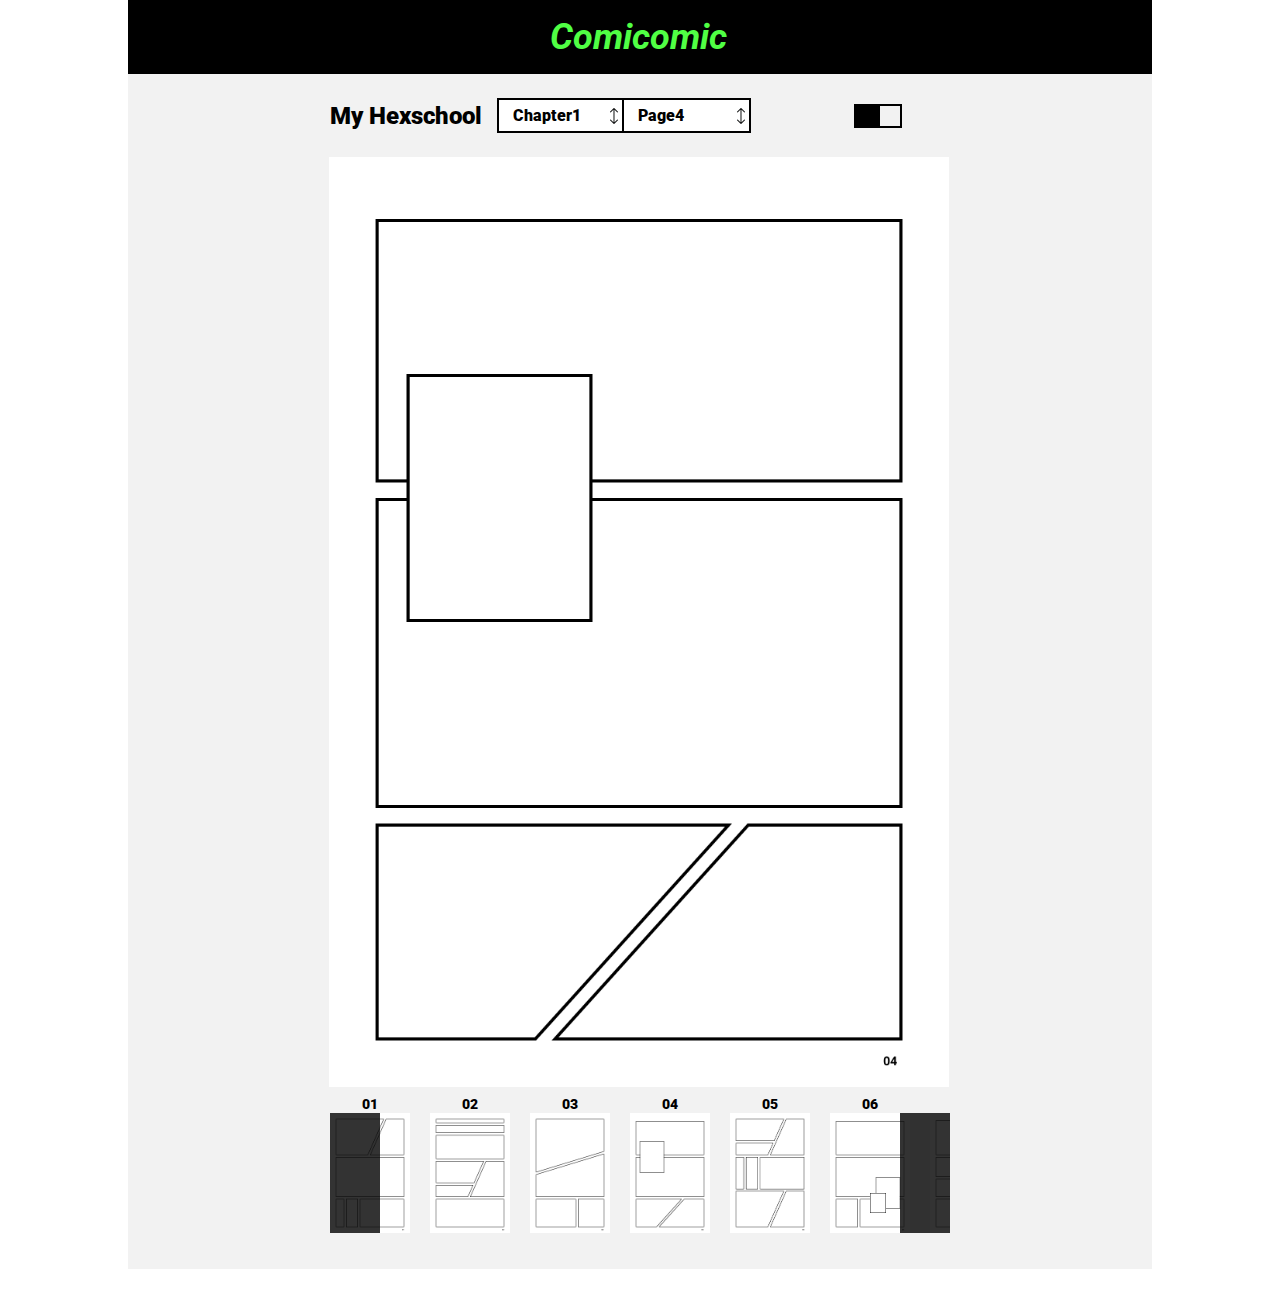
<file: ch1-4.html>
<!DOCTYPE html>
<html lang="en">
<head>
	<!--使用編碼-->
	<meta charset="UTF-8">

	<!--頁籤設定-->
	<title>TheF2E Week5 Ch1-1</title>
	<link rel="shortcut icon" href="images/favicon.ico">

	<!--網站描述與關鍵字設定-->
	<meta name="description" content="Ming Yang's F2E 5th homework">
	<meta name="keywords" content="TheF2E, week5, Comics">

	<!--網站貼在Facebook上時顯示的資訊-->
	<meta property="og:title" content="TheF2E Week5: Product Gallery">
	<meta property="og:description" content="Ming Yang's F2E 5th homework">
	<meta property="og:type" content="website">
	<meta property="og:url" content="">
	<meta property="og:image" content="images/F2E.jpg">

	<!--IE相容性設定-->
	<meta http-equiv="X-UA-Compatible" content="IE=Edge">

	<!--載入Roboto Font字型-->	
	<link href="https://fonts.googleapis.com/css?family=Roboto:400,700,900i" rel="stylesheet">
	<!--載入icon-->
	<link rel="stylesheet" href="https://use.fontawesome.com/releases/v5.1.0/css/all.css" integrity="sha384-lKuwvrZot6UHsBSfcMvOkWwlCMgc0TaWr+30HWe3a4ltaBwTZhyTEggF5tJv8tbt" crossorigin="anonymous">
	<!--載入CSS-->
	<link rel="stylesheet" href="css/cssreset.css">
	<link rel="stylesheet" href="css/chapter.css">

	<!--載入JavaScript-->
	<script src="js/jquery-3.3.1.min.js"></script>
	<script src="js/all.js"></script>
</head>

<body>
	<div class="wrap">
		<header>
			<p>Comicomic</p>
		</header>
		<div class="ch-select">
			<a href="index.html" class="ch-t2-1">My Hexschool</a>
			<p class="ch-t2-2"></p>
			<select name="chapter" id="chapter">
				<option value="Ch1">Chapter1</option>
  				<option value="Ch2">Chapter2</option>
			</select>
			<select name="Page" id="Page">
				<option value="Page1">Page1</option>
  				<option value="Page2">Page2</option>
  				<option value="Page3">Page3</option>
  				<option value="Page4" selected>Page4</option>
  				<option value="Page5">Page5</option>
  				<option value="Page6">Page6</option>
  				<option value="Page7">Page7</option>
  				<option value="Page8">Page8</option>
  				<option value="Page9">Page9</option>
  				<option value="Page10">Page10</option>
  				<option value="Page11">Page11</option>
  				<option value="Page12">Page12</option>
			</select>
			<p class="sun"></p>
			<div id="switch">
				<div class="black"></div>
				<div class="white"></div>
			</div>
			<p class="moon"></p>
		</div>
		<div class="clear" style="clear:left"></div>
		<div class="story-board">
			<a href="ch1-3.html"><div class="last-page" ></div></a>
			<img src="images/storyboard-4.png" alt="page-1">
			<a href="ch1-5.html"><div class="next-page"></div></a>
		</div>
		<div class="bottom-control">	
			<div class="bottom-choose" id="bottom-choose">
				<div class="pg1" >
					<a href="ch1-1.html"><p>01</p><img src="images/storyboard-1.png" alt="page1"></a>
					<a href="ch1-2.html"><p>02</p><img src="images/storyboard-2.png" alt="page2"></a>
					<a href="ch1-3.html"><p>03</p><img src="images/storyboard-3.png" alt="page3"></a>
					<a href="ch1-4.html"><p>04</p><img src="images/storyboard-4.png" alt="page4"></a>
					<a href="ch1-5.html"><p>05</p><img src="images/storyboard-5.png" alt="page5"></a>
					<a href="ch1-6.html"><p>06</p><img src="images/storyboard-6.png" alt="page6"></a>
					<a href="ch1-7.html"><p>07</p><img src="images/storyboard-7.png" alt="page7"></a>
					<a href="ch1-8.html"><p>08</p><img src="images/storyboard-8.png" alt="page8"></a>
					<a href="ch1-9.html"><p>09</p><img src="images/storyboard-9.png" alt="page9"></a>
					<a href="ch1-10.html"><p>10</p><img src="images/storyboard-10.png" alt="page10"></a>
					<a href="ch1-11.html"><p>11</p><img src="images/storyboard-11.png" alt="page11"></a>
					<a href="ch1-12.html"><p>12</p><img src="images/storyboard-12.png" alt="page12"></a>
				</div>
				<div class="gray1"><i class="fas fa-angle-double-left"></i></div>
				<div class="gray2"><i class="fas fa-angle-double-right"></i></div>
			</div>
		</div>
	</div>
</body>
</html>
</file>
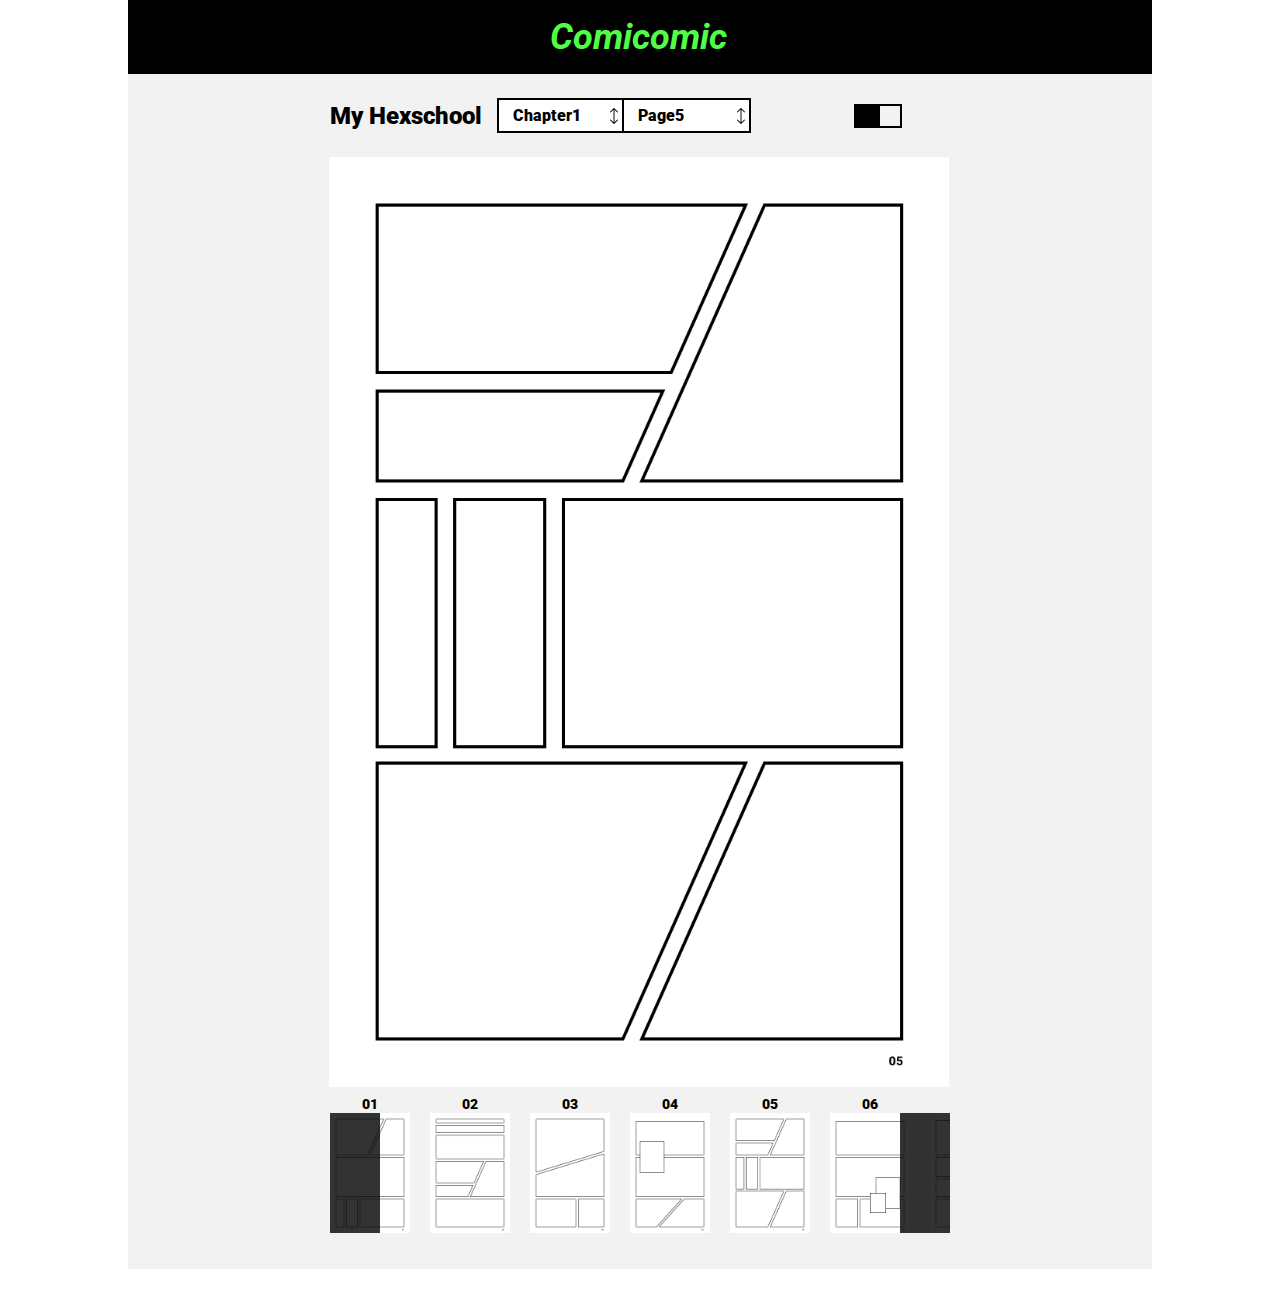
<file: ch1-5.html>
<!DOCTYPE html>
<html lang="en">
<head>
	<!--使用編碼-->
	<meta charset="UTF-8">

	<!--頁籤設定-->
	<title>TheF2E Week5 Ch1-1</title>
	<link rel="shortcut icon" href="images/favicon.ico">

	<!--網站描述與關鍵字設定-->
	<meta name="description" content="Ming Yang's F2E 5th homework">
	<meta name="keywords" content="TheF2E, week5, Comics">

	<!--網站貼在Facebook上時顯示的資訊-->
	<meta property="og:title" content="TheF2E Week5: Product Gallery">
	<meta property="og:description" content="Ming Yang's F2E 5th homework">
	<meta property="og:type" content="website">
	<meta property="og:url" content="">
	<meta property="og:image" content="images/F2E.jpg">

	<!--IE相容性設定-->
	<meta http-equiv="X-UA-Compatible" content="IE=Edge">

	<!--載入Roboto Font字型-->	
	<link href="https://fonts.googleapis.com/css?family=Roboto:400,700,900i" rel="stylesheet">
	<!--載入icon-->
	<link rel="stylesheet" href="https://use.fontawesome.com/releases/v5.1.0/css/all.css" integrity="sha384-lKuwvrZot6UHsBSfcMvOkWwlCMgc0TaWr+30HWe3a4ltaBwTZhyTEggF5tJv8tbt" crossorigin="anonymous">
	<!--載入CSS-->
	<link rel="stylesheet" href="css/cssreset.css">
	<link rel="stylesheet" href="css/chapter.css">

	<!--載入JavaScript-->
	<script src="js/jquery-3.3.1.min.js"></script>
	<script src="js/all.js"></script>
</head>

<body>
	<div class="wrap">
		<header>
			<p>Comicomic</p>
		</header>
		<div class="ch-select">
			<a href="index.html" class="ch-t2-1">My Hexschool</a>
			<p class="ch-t2-2"></p>
			<select name="chapter" id="chapter">
				<option value="Ch1">Chapter1</option>
  				<option value="Ch2">Chapter2</option>
			</select>
			<select name="Page" id="Page">
				<option value="Page1">Page1</option>
  				<option value="Page2">Page2</option>
  				<option value="Page3">Page3</option>
  				<option value="Page4">Page4</option>
  				<option value="Page5" selected>Page5</option>
  				<option value="Page6">Page6</option>
  				<option value="Page7">Page7</option>
  				<option value="Page8">Page8</option>
  				<option value="Page9">Page9</option>
  				<option value="Page10">Page10</option>
  				<option value="Page11">Page11</option>
  				<option value="Page12">Page12</option>
			</select>
			<p class="sun"></p>
			<div id="switch">
				<div class="black"></div>
				<div class="white"></div>
			</div>
			<p class="moon"></p>
		</div>
		<div class="clear" style="clear:left"></div>
		<div class="story-board">
			<a href="ch1-4.html"><div class="last-page" ></div></a>
			<img src="images/storyboard-5.png" alt="page-1">
			<a href="ch1-6.html"><div class="next-page"></div></a>
		</div>
		<div class="bottom-control">	
			<div class="bottom-choose" id="bottom-choose">
				<div class="pg1" >
					<a href="ch1-1.html"><p>01</p><img src="images/storyboard-1.png" alt="page1"></a>
					<a href="ch1-2.html"><p>02</p><img src="images/storyboard-2.png" alt="page2"></a>
					<a href="ch1-3.html"><p>03</p><img src="images/storyboard-3.png" alt="page3"></a>
					<a href="ch1-4.html"><p>04</p><img src="images/storyboard-4.png" alt="page4"></a>
					<a href="ch1-5.html"><p>05</p><img src="images/storyboard-5.png" alt="page5"></a>
					<a href="ch1-6.html"><p>06</p><img src="images/storyboard-6.png" alt="page6"></a>
					<a href="ch1-7.html"><p>07</p><img src="images/storyboard-7.png" alt="page7"></a>
					<a href="ch1-8.html"><p>08</p><img src="images/storyboard-8.png" alt="page8"></a>
					<a href="ch1-9.html"><p>09</p><img src="images/storyboard-9.png" alt="page9"></a>
					<a href="ch1-10.html"><p>10</p><img src="images/storyboard-10.png" alt="page10"></a>
					<a href="ch1-11.html"><p>11</p><img src="images/storyboard-11.png" alt="page11"></a>
					<a href="ch1-12.html"><p>12</p><img src="images/storyboard-12.png" alt="page12"></a>
				</div>
				<div class="gray1"><i class="fas fa-angle-double-left"></i></div>
				<div class="gray2"><i class="fas fa-angle-double-right"></i></div>
			</div>
		</div>
	</div>
</body>
</html>
</file>
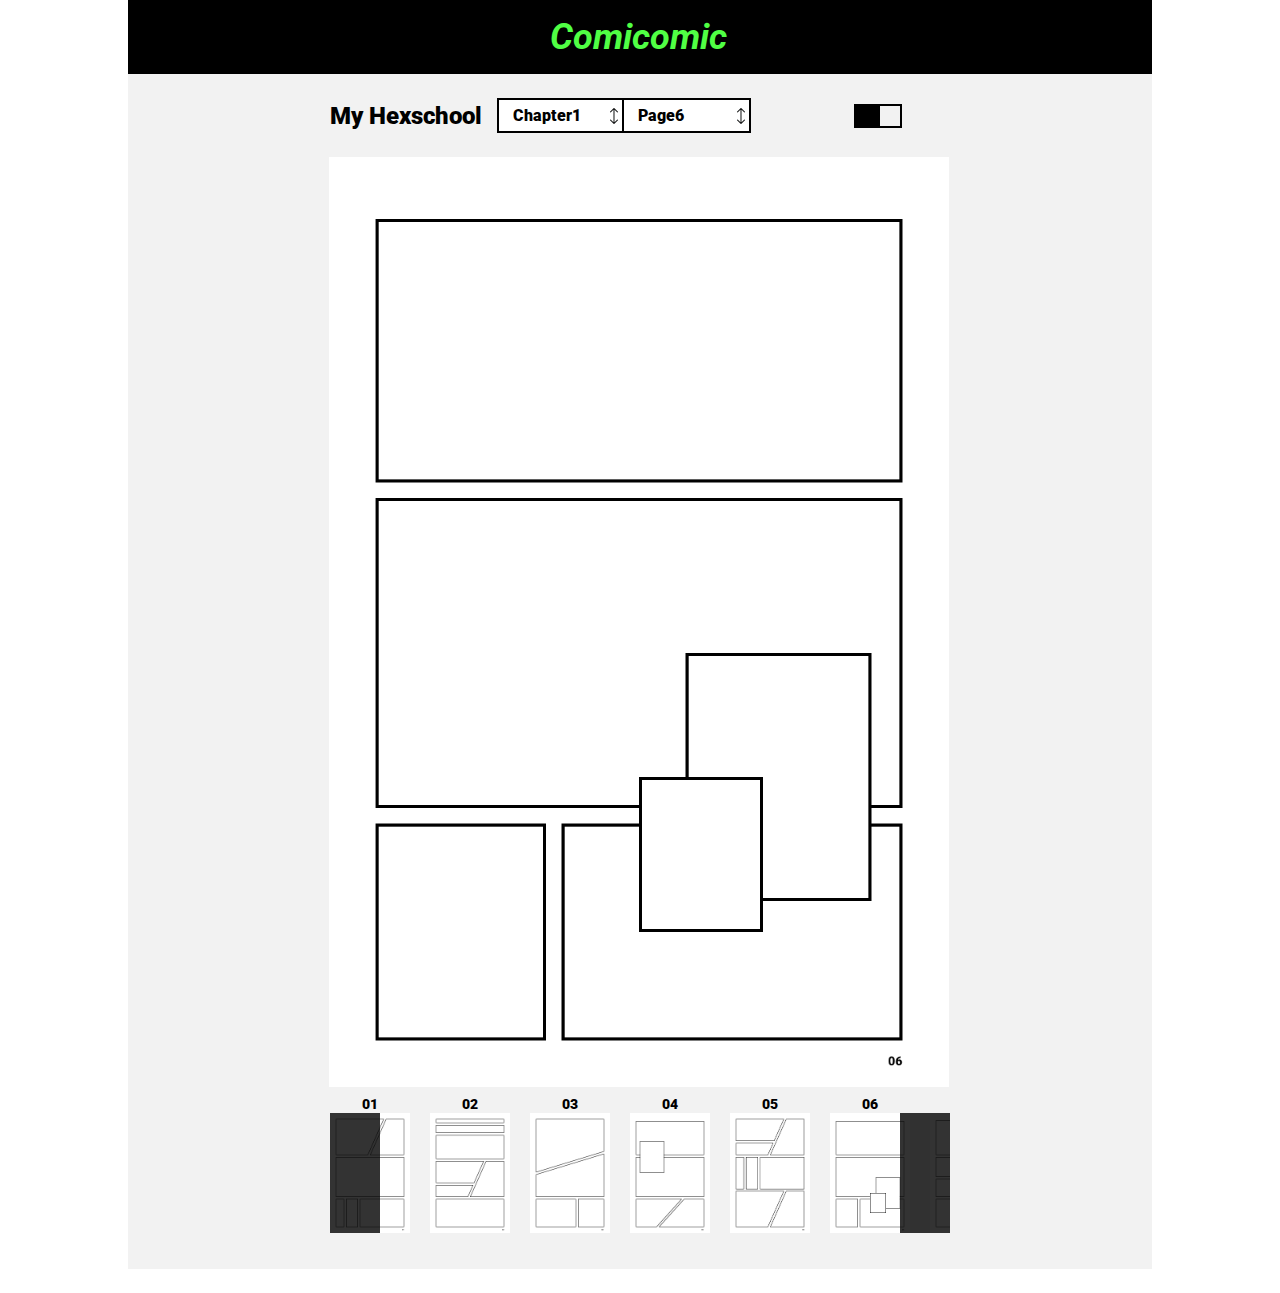
<file: ch1-6.html>
<!DOCTYPE html>
<html lang="en">
<head>
	<!--使用編碼-->
	<meta charset="UTF-8">

	<!--頁籤設定-->
	<title>TheF2E Week5 Ch1-1</title>
	<link rel="shortcut icon" href="images/favicon.ico">

	<!--網站描述與關鍵字設定-->
	<meta name="description" content="Ming Yang's F2E 5th homework">
	<meta name="keywords" content="TheF2E, week5, Comics">

	<!--網站貼在Facebook上時顯示的資訊-->
	<meta property="og:title" content="TheF2E Week5: Product Gallery">
	<meta property="og:description" content="Ming Yang's F2E 5th homework">
	<meta property="og:type" content="website">
	<meta property="og:url" content="">
	<meta property="og:image" content="images/F2E.jpg">

	<!--IE相容性設定-->
	<meta http-equiv="X-UA-Compatible" content="IE=Edge">

	<!--載入Roboto Font字型-->	
	<link href="https://fonts.googleapis.com/css?family=Roboto:400,700,900i" rel="stylesheet">
	<!--載入icon-->
	<link rel="stylesheet" href="https://use.fontawesome.com/releases/v5.1.0/css/all.css" integrity="sha384-lKuwvrZot6UHsBSfcMvOkWwlCMgc0TaWr+30HWe3a4ltaBwTZhyTEggF5tJv8tbt" crossorigin="anonymous">
	<!--載入CSS-->
	<link rel="stylesheet" href="css/cssreset.css">
	<link rel="stylesheet" href="css/chapter.css">

	<!--載入JavaScript-->
	<script src="js/jquery-3.3.1.min.js"></script>
	<script src="js/all.js"></script>
</head>

<body>
	<div class="wrap">
		<header>
			<p>Comicomic</p>
		</header>
		<div class="ch-select">
			<a href="index.html" class="ch-t2-1">My Hexschool</a>
			<p class="ch-t2-2"></p>
			<select name="chapter" id="chapter">
				<option value="Ch1">Chapter1</option>
  				<option value="Ch2">Chapter2</option>
			</select>
			<select name="Page" id="Page">
				<option value="Page1">Page1</option>
  				<option value="Page2">Page2</option>
  				<option value="Page3">Page3</option>
  				<option value="Page4">Page4</option>
  				<option value="Page5">Page5</option>
  				<option value="Page6" selected>Page6</option>
  				<option value="Page7">Page7</option>
  				<option value="Page8">Page8</option>
  				<option value="Page9">Page9</option>
  				<option value="Page10">Page10</option>
  				<option value="Page11">Page11</option>
  				<option value="Page12">Page12</option>
			</select>
			<p class="sun"></p>
			<div id="switch">
				<div class="black"></div>
				<div class="white"></div>
			</div>
			<p class="moon"></p>
		</div>
		<div class="clear" style="clear:left"></div>
		<div class="story-board">
			<a href="ch1-5.html"><div class="last-page" ></div></a>
			<img src="images/storyboard-6.png" alt="page-1">
			<a href="ch1-7.html"><div class="next-page"></div></a>
		</div>
		<div class="bottom-control">	
			<div class="bottom-choose" id="bottom-choose">
				<div class="pg1" >
					<a href="ch1-1.html"><p>01</p><img src="images/storyboard-1.png" alt="page1"></a>
					<a href="ch1-2.html"><p>02</p><img src="images/storyboard-2.png" alt="page2"></a>
					<a href="ch1-3.html"><p>03</p><img src="images/storyboard-3.png" alt="page3"></a>
					<a href="ch1-4.html"><p>04</p><img src="images/storyboard-4.png" alt="page4"></a>
					<a href="ch1-5.html"><p>05</p><img src="images/storyboard-5.png" alt="page5"></a>
					<a href="ch1-6.html"><p>06</p><img src="images/storyboard-6.png" alt="page6"></a>
					<a href="ch1-7.html"><p>07</p><img src="images/storyboard-7.png" alt="page7"></a>
					<a href="ch1-8.html"><p>08</p><img src="images/storyboard-8.png" alt="page8"></a>
					<a href="ch1-9.html"><p>09</p><img src="images/storyboard-9.png" alt="page9"></a>
					<a href="ch1-10.html"><p>10</p><img src="images/storyboard-10.png" alt="page10"></a>
					<a href="ch1-11.html"><p>11</p><img src="images/storyboard-11.png" alt="page11"></a>
					<a href="ch1-12.html"><p>12</p><img src="images/storyboard-12.png" alt="page12"></a>
				</div>
				<div class="gray1"><i class="fas fa-angle-double-left"></i></div>
				<div class="gray2"><i class="fas fa-angle-double-right"></i></div>
			</div>
		</div>
	</div>
</body>
</html>
</file>
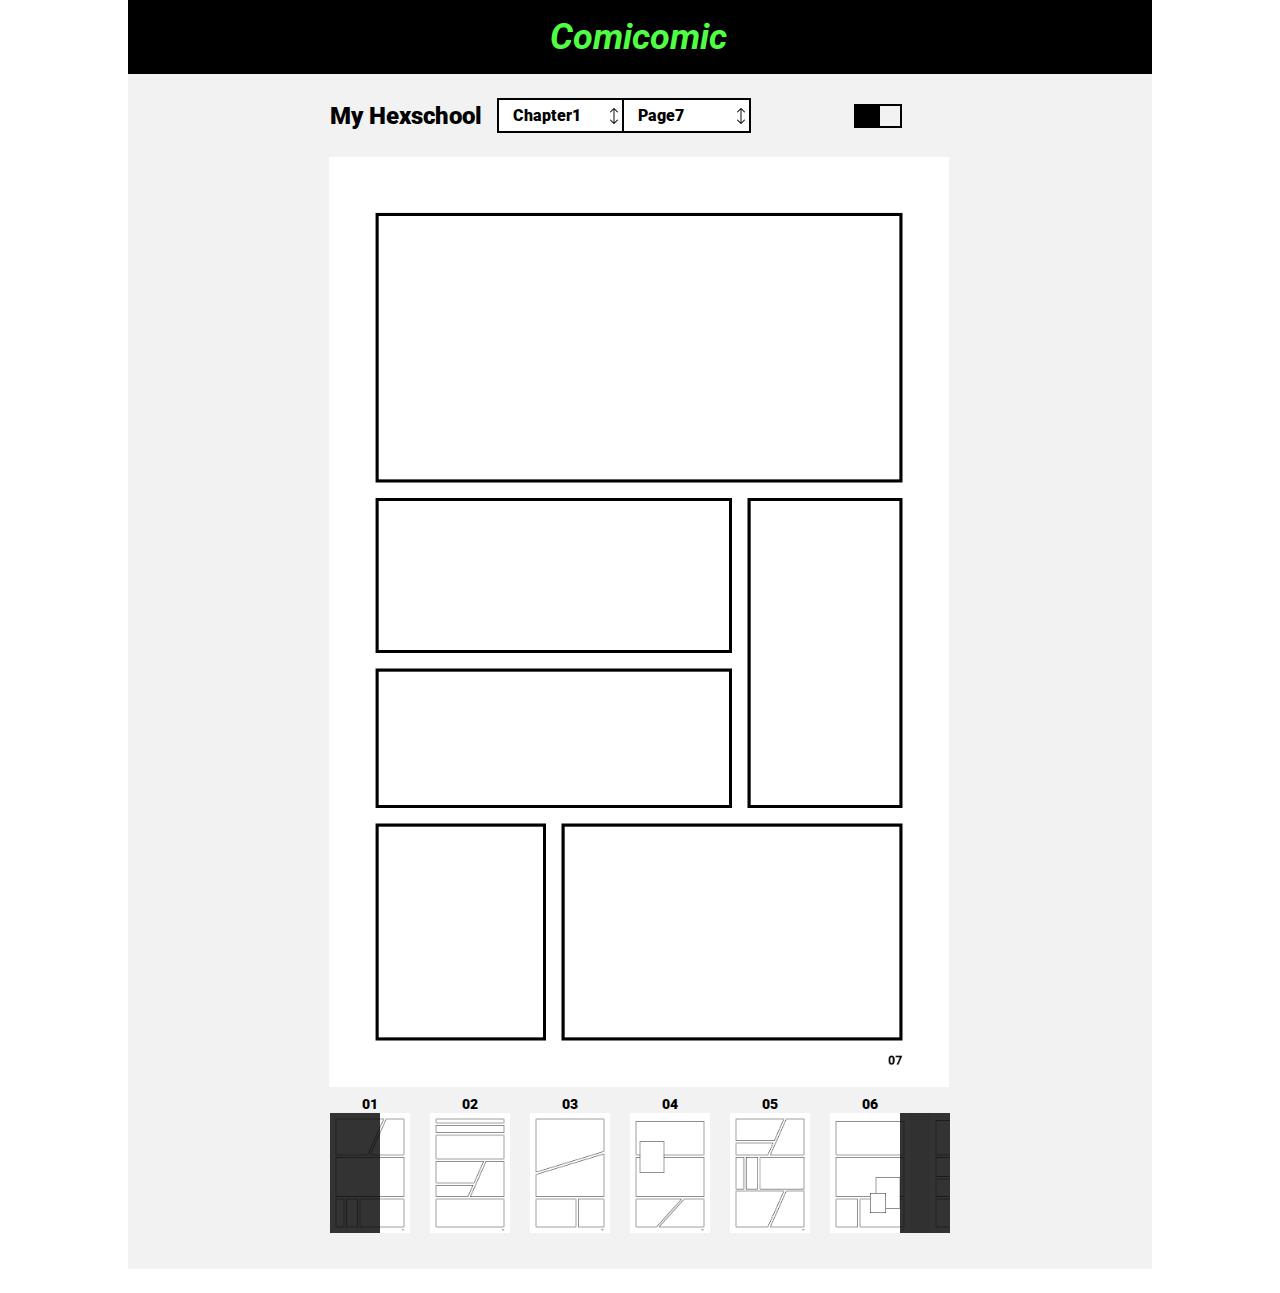
<file: ch1-7.html>
<!DOCTYPE html>
<html lang="en">
<head>
	<!--使用編碼-->
	<meta charset="UTF-8">

	<!--頁籤設定-->
	<title>TheF2E Week5 Ch1-1</title>
	<link rel="shortcut icon" href="images/favicon.ico">

	<!--網站描述與關鍵字設定-->
	<meta name="description" content="Ming Yang's F2E 5th homework">
	<meta name="keywords" content="TheF2E, week5, Comics">

	<!--網站貼在Facebook上時顯示的資訊-->
	<meta property="og:title" content="TheF2E Week5: Product Gallery">
	<meta property="og:description" content="Ming Yang's F2E 5th homework">
	<meta property="og:type" content="website">
	<meta property="og:url" content="">
	<meta property="og:image" content="images/F2E.jpg">

	<!--IE相容性設定-->
	<meta http-equiv="X-UA-Compatible" content="IE=Edge">

	<!--載入Roboto Font字型-->	
	<link href="https://fonts.googleapis.com/css?family=Roboto:400,700,900i" rel="stylesheet">
	<!--載入icon-->
	<link rel="stylesheet" href="https://use.fontawesome.com/releases/v5.1.0/css/all.css" integrity="sha384-lKuwvrZot6UHsBSfcMvOkWwlCMgc0TaWr+30HWe3a4ltaBwTZhyTEggF5tJv8tbt" crossorigin="anonymous">
	<!--載入CSS-->
	<link rel="stylesheet" href="css/cssreset.css">
	<link rel="stylesheet" href="css/chapter.css">

	<!--載入JavaScript-->
	<script src="js/jquery-3.3.1.min.js"></script>
	<script src="js/all.js"></script>
</head>

<body>
	<div class="wrap">
		<header>
			<p>Comicomic</p>
		</header>
		<div class="ch-select">
			<a href="index.html" class="ch-t2-1">My Hexschool</a>
			<p class="ch-t2-2"></p>
			<select name="chapter" id="chapter">
				<option value="Ch1">Chapter1</option>
  				<option value="Ch2">Chapter2</option>
			</select>
			<select name="Page" id="Page">
				<option value="Page1">Page1</option>
  				<option value="Page2">Page2</option>
  				<option value="Page3">Page3</option>
  				<option value="Page4">Page4</option>
  				<option value="Page5">Page5</option>
  				<option value="Page6">Page6</option>
  				<option value="Page7" selected>Page7</option>
  				<option value="Page8">Page8</option>
  				<option value="Page9">Page9</option>
  				<option value="Page10">Page10</option>
  				<option value="Page11">Page11</option>
  				<option value="Page12">Page12</option>
			</select>
			<p class="sun"></p>
			<div id="switch">
				<div class="black"></div>
				<div class="white"></div>
			</div>
			<p class="moon"></p>
		</div>
		<div class="clear" style="clear:left"></div>
		<div class="story-board">
			<a href="ch1-6.html"><div class="last-page" ></div></a>
			<img src="images/storyboard-7.png" alt="page-1">
			<a href="ch1-8.html"><div class="next-page"></div></a>
		</div>
		<div class="bottom-control">	
			<div class="bottom-choose" id="bottom-choose">
				<div class="pg1" >
					<a href="ch1-1.html"><p>01</p><img src="images/storyboard-1.png" alt="page1"></a>
					<a href="ch1-2.html"><p>02</p><img src="images/storyboard-2.png" alt="page2"></a>
					<a href="ch1-3.html"><p>03</p><img src="images/storyboard-3.png" alt="page3"></a>
					<a href="ch1-4.html"><p>04</p><img src="images/storyboard-4.png" alt="page4"></a>
					<a href="ch1-5.html"><p>05</p><img src="images/storyboard-5.png" alt="page5"></a>
					<a href="ch1-6.html"><p>06</p><img src="images/storyboard-6.png" alt="page6"></a>
					<a href="ch1-7.html"><p>07</p><img src="images/storyboard-7.png" alt="page7"></a>
					<a href="ch1-8.html"><p>08</p><img src="images/storyboard-8.png" alt="page8"></a>
					<a href="ch1-9.html"><p>09</p><img src="images/storyboard-9.png" alt="page9"></a>
					<a href="ch1-10.html"><p>10</p><img src="images/storyboard-10.png" alt="page10"></a>
					<a href="ch1-11.html"><p>11</p><img src="images/storyboard-11.png" alt="page11"></a>
					<a href="ch1-12.html"><p>12</p><img src="images/storyboard-12.png" alt="page12"></a>
				</div>
				<div class="gray1"><i class="fas fa-angle-double-left"></i></div>
				<div class="gray2"><i class="fas fa-angle-double-right"></i></div>
			</div>
		</div>
	</div>
</body>
</html>
</file>
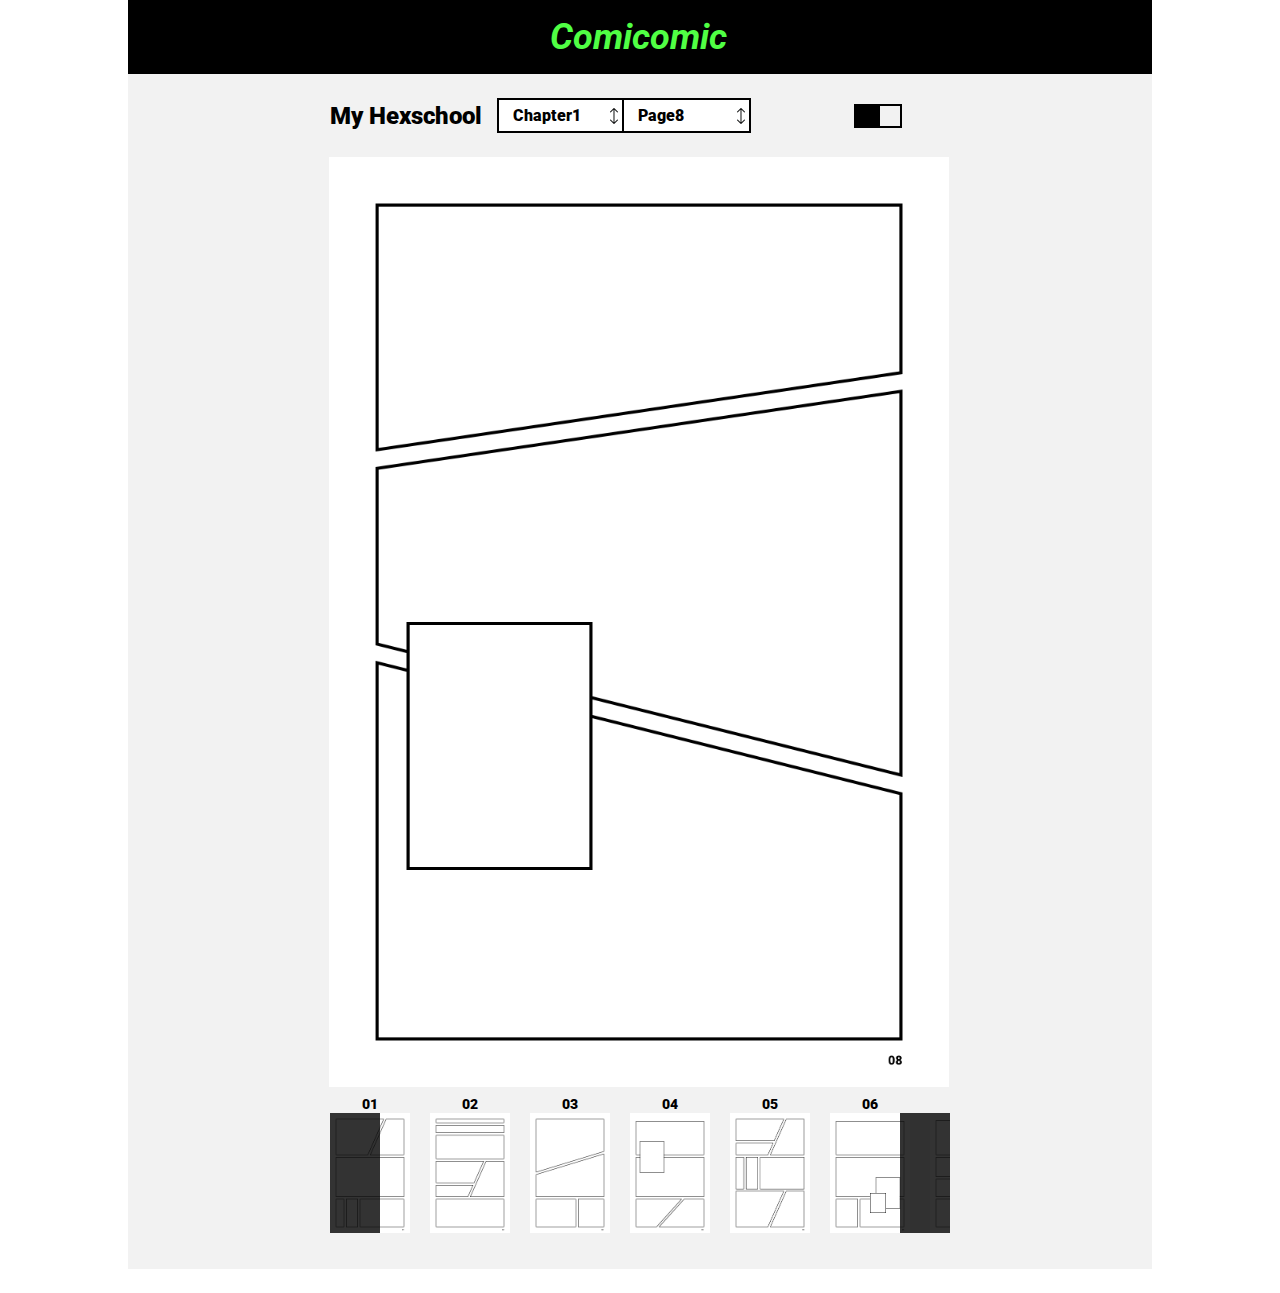
<file: ch1-8.html>
<!DOCTYPE html>
<html lang="en">
<head>
	<!--使用編碼-->
	<meta charset="UTF-8">

	<!--頁籤設定-->
	<title>TheF2E Week5 Ch1-1</title>
	<link rel="shortcut icon" href="images/favicon.ico">

	<!--網站描述與關鍵字設定-->
	<meta name="description" content="Ming Yang's F2E 5th homework">
	<meta name="keywords" content="TheF2E, week5, Comics">

	<!--網站貼在Facebook上時顯示的資訊-->
	<meta property="og:title" content="TheF2E Week5: Product Gallery">
	<meta property="og:description" content="Ming Yang's F2E 5th homework">
	<meta property="og:type" content="website">
	<meta property="og:url" content="">
	<meta property="og:image" content="images/F2E.jpg">

	<!--IE相容性設定-->
	<meta http-equiv="X-UA-Compatible" content="IE=Edge">

	<!--載入Roboto Font字型-->	
	<link href="https://fonts.googleapis.com/css?family=Roboto:400,700,900i" rel="stylesheet">
	<!--載入icon-->
	<link rel="stylesheet" href="https://use.fontawesome.com/releases/v5.1.0/css/all.css" integrity="sha384-lKuwvrZot6UHsBSfcMvOkWwlCMgc0TaWr+30HWe3a4ltaBwTZhyTEggF5tJv8tbt" crossorigin="anonymous">
	<!--載入CSS-->
	<link rel="stylesheet" href="css/cssreset.css">
	<link rel="stylesheet" href="css/chapter.css">

	<!--載入JavaScript-->
	<script src="js/jquery-3.3.1.min.js"></script>
	<script src="js/all.js"></script>
</head>

<body>
	<div class="wrap">
		<header>
			<p>Comicomic</p>
		</header>
		<div class="ch-select">
			<a href="index.html" class="ch-t2-1">My Hexschool</a>
			<p class="ch-t2-2"></p>
			<select name="chapter" id="chapter">
				<option value="Ch1">Chapter1</option>
  				<option value="Ch2">Chapter2</option>
			</select>
			<select name="Page" id="Page">
				<option value="Page1">Page1</option>
  				<option value="Page2">Page2</option>
  				<option value="Page3">Page3</option>
  				<option value="Page4">Page4</option>
  				<option value="Page5">Page5</option>
  				<option value="Page6">Page6</option>
  				<option value="Page7">Page7</option>
  				<option value="Page8" selected>Page8</option>
  				<option value="Page9">Page9</option>
  				<option value="Page10">Page10</option>
  				<option value="Page11">Page11</option>
  				<option value="Page12">Page12</option>
			</select>
			<p class="sun"></p>
			<div id="switch">
				<div class="black"></div>
				<div class="white"></div>
			</div>
			<p class="moon"></p>
		</div>
		<div class="clear" style="clear:left"></div>
		<div class="story-board">
			<a href="ch1-7.html"><div class="last-page" ></div></a>
			<img src="images/storyboard-8.png" alt="page-1">
			<a href="ch1-9.html"><div class="next-page"></div></a>
		</div>
		<div class="bottom-control">	
			<div class="bottom-choose" id="bottom-choose">
				<div class="pg1" >
					<a href="ch1-1.html"><p>01</p><img src="images/storyboard-1.png" alt="page1"></a>
					<a href="ch1-2.html"><p>02</p><img src="images/storyboard-2.png" alt="page2"></a>
					<a href="ch1-3.html"><p>03</p><img src="images/storyboard-3.png" alt="page3"></a>
					<a href="ch1-4.html"><p>04</p><img src="images/storyboard-4.png" alt="page4"></a>
					<a href="ch1-5.html"><p>05</p><img src="images/storyboard-5.png" alt="page5"></a>
					<a href="ch1-6.html"><p>06</p><img src="images/storyboard-6.png" alt="page6"></a>
					<a href="ch1-7.html"><p>07</p><img src="images/storyboard-7.png" alt="page7"></a>
					<a href="ch1-8.html"><p>08</p><img src="images/storyboard-8.png" alt="page8"></a>
					<a href="ch1-9.html"><p>09</p><img src="images/storyboard-9.png" alt="page9"></a>
					<a href="ch1-10.html"><p>10</p><img src="images/storyboard-10.png" alt="page10"></a>
					<a href="ch1-11.html"><p>11</p><img src="images/storyboard-11.png" alt="page11"></a>
					<a href="ch1-12.html"><p>12</p><img src="images/storyboard-12.png" alt="page12"></a>
				</div>
				<div class="gray1"><i class="fas fa-angle-double-left"></i></div>
				<div class="gray2"><i class="fas fa-angle-double-right"></i></div>
			</div>
		</div>
	</div>
</body>
</html>
</file>
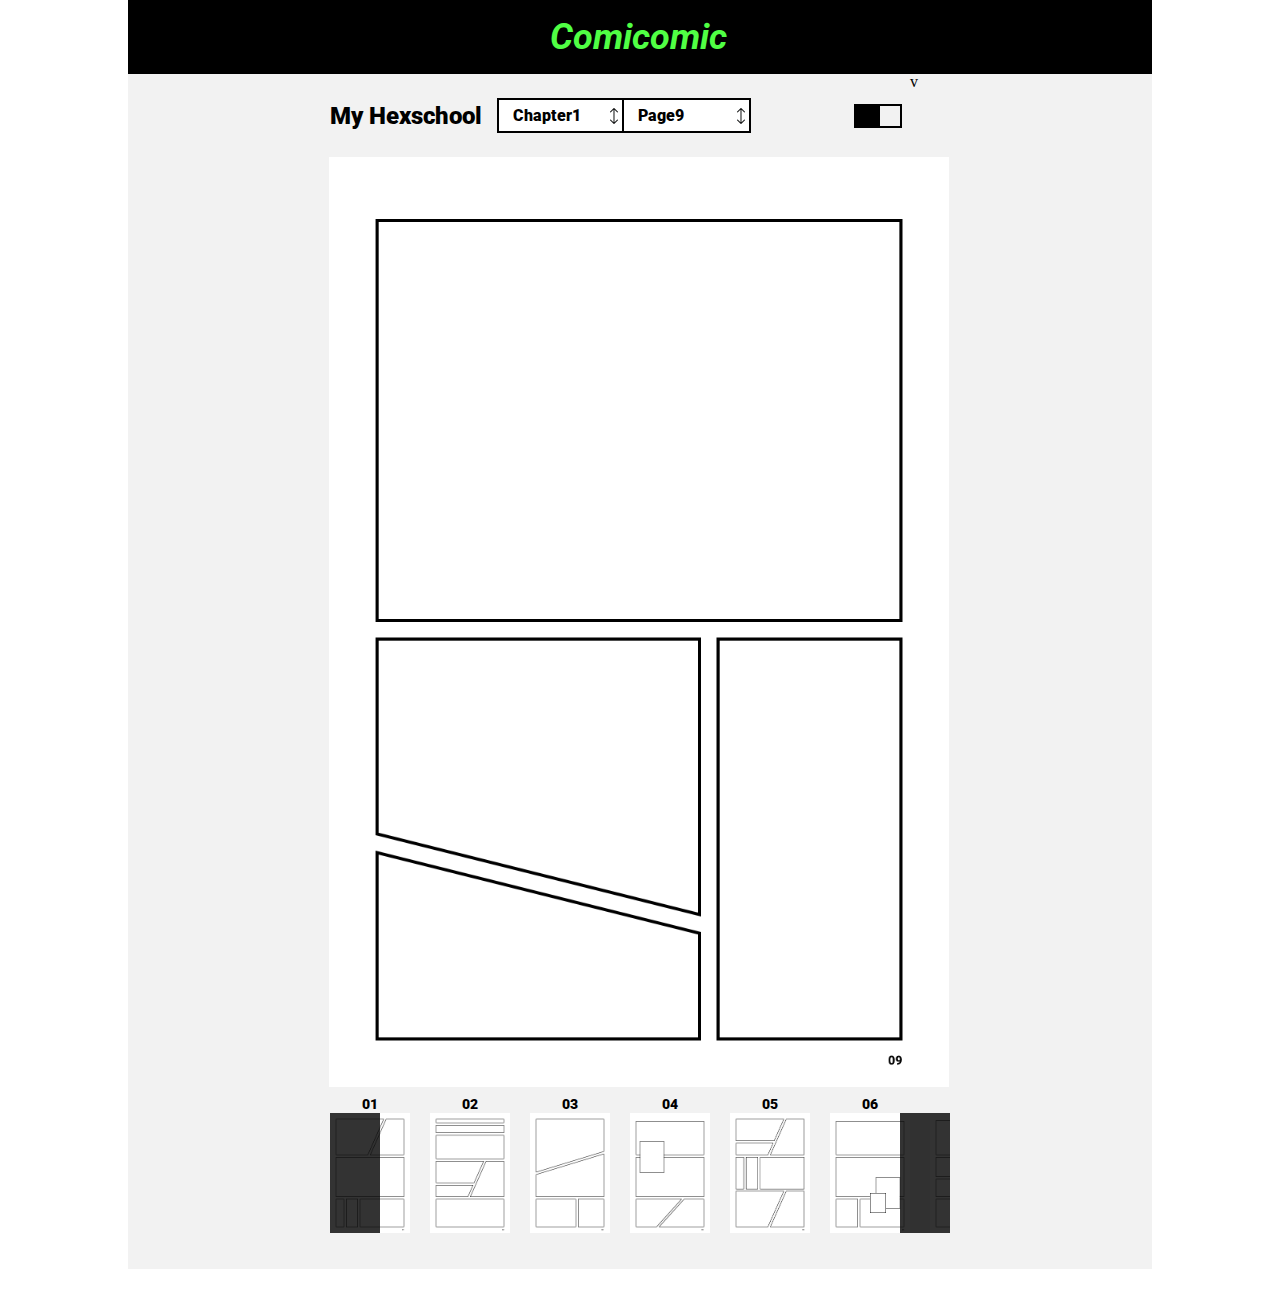
<file: ch1-9.html>
<!DOCTYPE html>
<html lang="en">
<head>
	<!--使用編碼-->
	<meta charset="UTF-8">

	<!--頁籤設定-->
	<title>TheF2E Week5 Ch1-1</title>
	<link rel="shortcut icon" href="images/favicon.ico">

	<!--網站描述與關鍵字設定-->
	<meta name="description" content="Ming Yang's F2E 5th homework">
	<meta name="keywords" content="TheF2E, week5, Comics">

	<!--網站貼在Facebook上時顯示的資訊-->
	<meta property="og:title" content="TheF2E Week5: Product Gallery">
	<meta property="og:description" content="Ming Yang's F2E 5th homework">
	<meta property="og:type" content="website">
	<meta property="og:url" content="">
	<meta property="og:image" content="images/F2E.jpg">

	<!--IE相容性設定-->
	<meta http-equiv="X-UA-Compatible" content="IE=Edge">

	<!--載入Roboto Font字型-->	
	<link href="https://fonts.googleapis.com/css?family=Roboto:400,700,900i" rel="stylesheet">
	<!--載入icon-->
	<link rel="stylesheet" href="https://use.fontawesome.com/releases/v5.1.0/css/all.css" integrity="sha384-lKuwvrZot6UHsBSfcMvOkWwlCMgc0TaWr+30HWe3a4ltaBwTZhyTEggF5tJv8tbt" crossorigin="anonymous">
	<!--載入CSS-->
	<link rel="stylesheet" href="css/cssreset.css">
	<link rel="stylesheet" href="css/chapter.css">

	<!--載入JavaScript-->
	<script src="js/jquery-3.3.1.min.js"></script>
	<script src="js/all.js"></script>
</head>

<body>
	<div class="wrap">
		<header>
			<p>Comicomic</p>
		</header>
		<div class="ch-select">
			<a href="index.html" class="ch-t2-1">My Hexschool</a>
			<p class="ch-t2-2"></p>
			<select name="chapter" id="chapter">
				<option value="Ch1">Chapter1</option>
  				<option value="Ch2">Chapter2</option>
			</select>
			<select name="Page" id="Page">
				<option value="Page1">Page1</option>
  				<option value="Page2">Page2</option>
  				<option value="Page3">Page3</option>
  				<option value="Page4">Page4</option>
  				<option value="Page5">Page5</option>
  				<option value="Page6">Page6</option>
  				<option value="Page7">Page7</option>
  				<option value="Page8">Page8</option>
  				<option value="Page9" selected>Page9</option>
  				<option value="Page10">Page10</option>
  				<option value="Page11">Page11</option>
  				<option value="Page12">Page12</option>
			</select>
			<p class="sun"></p>
			<div id="switch">
				<div class="black"></div>
				<div class="white"></div>
			</div>v
			<p class="moon"></p>
		</div>
		<div class="clear" style="clear:left"></div>
		<div class="story-board">
			<a href="ch1-8.html"><div class="last-page" ></div></a>
			<img src="images/storyboard-9.png" alt="page-1">
			<a href="ch1-10.html"><div class="next-page"></div></a>
		</div>
		<div class="bottom-control">	
			<div class="bottom-choose" id="bottom-choose">
				<div class="pg1" >
					<a href="ch1-1.html"><p>01</p><img src="images/storyboard-1.png" alt="page1"></a>
					<a href="ch1-2.html"><p>02</p><img src="images/storyboard-2.png" alt="page2"></a>
					<a href="ch1-3.html"><p>03</p><img src="images/storyboard-3.png" alt="page3"></a>
					<a href="ch1-4.html"><p>04</p><img src="images/storyboard-4.png" alt="page4"></a>
					<a href="ch1-5.html"><p>05</p><img src="images/storyboard-5.png" alt="page5"></a>
					<a href="ch1-6.html"><p>06</p><img src="images/storyboard-6.png" alt="page6"></a>
					<a href="ch1-7.html"><p>07</p><img src="images/storyboard-7.png" alt="page7"></a>
					<a href="ch1-8.html"><p>08</p><img src="images/storyboard-8.png" alt="page8"></a>
					<a href="ch1-9.html"><p>09</p><img src="images/storyboard-9.png" alt="page9"></a>
					<a href="ch1-10.html"><p>10</p><img src="images/storyboard-10.png" alt="page10"></a>
					<a href="ch1-11.html"><p>11</p><img src="images/storyboard-11.png" alt="page11"></a>
					<a href="ch1-12.html"><p>12</p><img src="images/storyboard-12.png" alt="page12"></a>
				</div>
				<div class="gray1"><i class="fas fa-angle-double-left"></i></div>
				<div class="gray2"><i class="fas fa-angle-double-right"></i></div>
			</div>
		</div>
	</div>
</body>
</html>
</file>
<file: css/chapter.css>
:root{
	--gr:#50FF44;
	--gr_empty:20px solid #50E3C2;
	--fs1: 36px;
	--fs2: 16px;
	--fs3: 24px;
	--fm: 'Roboto', sans-serif;
	--fst:italic;
	--fw9:900;
	--fw7:700;
}
/*header*/


.wrap{
	width: 1024px;
	margin:0 auto;
	background-color:#F2F2F2;
}	
.wrap.switch{
	background-color:#000;
}
header{
	text-align: center;
	height: 74px;
	background: #000;
	color: #50FF44;
	font-family: var(--fm);
	font-size: var(--fs1);
	font-weight: 700;
	font-style: var(--fst);
	line-height: 42px;
	position:relative;
}
header.switch{
	background: #50FF44;
	color: #000;
}
.wrap header p{
	position:absolute;
	top:16px;
	left:422px;
}
/*selector*/
.ch-select .ch-t2-1{
	font-family: var(--fm);
	font-weight: var(--fw9);
	display: inline-block;
	font-size: var(--fs3);
	margin-top: 30px;
	margin-left: 202px;
	float:left;
	line-height: 24px;
	text-decoration: none;
	color:black;
}
.ch-select .ch-t2-1.switch{
	color:white;
}
.ch-select .ch-t2-2 {
	font-size: 8px;
	color:black;
	display: inline-block;
	float:left;
	margin-top: 38px;
	margin-left: 8px;
}

#chapter{
	float:left;
	width: 127px;
	height: 35px;
	box-sizing: border-box;
	margin-top: 24px;
	margin-left: 7px;
	font-family: var(--fm);
	border: 2px solid #000000;
	font-size: var(--fs2);
	line-height: 19px;
	font-weight: 900;
	-webkit-appearance:none;
	padding-left: 14px;
	background: url("../images/up_down.png") no-repeat right center transparent;
	background-color:white;
}

#Page{
	float:left;
	-webkit-appearance:none;
	width: 127px;
	height: 35px;
	box-sizing: border-box;
	margin-top: 24px;
	margin-left: 0px;
	font-family: var(--fm);
	border: 2px solid #000000;
	border-left:0px;
	font-size: var(--fs2);
	line-height: 19px;
	font-weight: 900;
	padding-left: 14px;
	background: url("../images/up_down.png") no-repeat right center transparent;
	background-color:white;
}
.ch-select .sun{
	font-size:18px;
	display: inline-block;
	float:left;
	margin-top: 32px;
	margin-left: 95px;
}
.ch-select .sun.switch{
	color:white;
}
.black{
	width: 24px;
	height: 24px;
	background:#000;
	float:left;
	margin-top: 30px;
	margin-left: 8px;
	transition:all .5s;
}

.black.switch{
	width: 24px;
	height: 24px;
	box-sizing: border-box;
	border: 2px solid #000000;
	float:left;
	margin-top: 30px;
	background:#F2F2F2;
	border: 2px solid #F2F2F2;
}
.white{
	width: 24px;
	height: 24px;
	box-sizing: border-box;
	border: 2px solid #000000;
	float:left;
	margin-top: 30px;
	transition:all .5s;
}
.white.switch{
	width: 24px;
	height: 24px;
	background:#000;
	float:left;
	margin-top: 30px;
	border: 2px solid #F2F2F2;
	box-sizing: border-box;
}

.ch-select .moon{
	font-size:18px;
	display: inline-block;
	float:left;
	margin-top: 32px;
	margin-left: 8px;
}
.ch-select .moon.switch{
	color:white;
}
.story-board{
	/*width: 620px;*/
	height: 930px;
	/*margin:0 auto;*/
	margin-top: 24px;
	margin-bottom: 10px;
}

.last-page.fas.fa-chevron-left{
	font-size: 44px;
	width: 80px;
	height: 930px;
	color:black;
	float:left;
	margin-left: 121px;
	padding-top: 421.1px;
	padding-bottom:465px;
	padding-left: 34px;
	padding-right: 20px;
	box-sizing: border-box;
}
.last-page.fas.fa-chevron-left.switch{
	color:#50FF44;
}
.last-page.fas.fa-chevron-left:hover{
	color:black;
	background-color:#50FF44;	
}

.story-board img{
	width: 620px;
	height: 930px;
	float:left;
	display: block;
	
}

.next-page.fas.fa-chevron-right{
	font-size:44px;
	width: 80px;
	height: 930px;
	color:#000;
	float:left;
	padding-top: 421.1px;
	padding-bottom:465px;
	padding-left: 20px;
	box-sizing: border-box;
	padding-right:34px;
}
.next-page.fas.fa-chevron-right.switch{
	color:#50FF44;
}
.next-page.fas.fa-chevron-right:hover{
	background-color:#50FF44;
	color:black;
}

/*bottom choose*/
.bottom-control{
	position:relative;
}
.bottom-choose{
	margin:0 auto;
	width: 620px;
	height: 172px;
	/*border: 1px solid red;*/
	overflow-x: scroll;
	overflow-y: hidden;
	box-sizing: border-box;
	margin-bottom: 24px;
	
}
.bottom-choose .pg1{
	margin:0 auto;
	width: 1244px;
	box-sizing: border-box;
	
}
.bottom-choose .pg1>a{
	position:relative;
	display: block;
	float:left;
	text-decoration: none;
}
.bottom-choose .pg1>a>img{
	width: 80px;
	height: 120px;
	margin-top: 16px;
	margin-right: 20px;
	box-sizing: border-box;
	transition: all .1s;
}
.bottom-choose .pg1>a p{
	display: block;
	position:absolute;
	font-family:var(--fm);
	font-size: 14px;
	font-weight: 900;
	left:31.5px;
	color:#000;
}
.bottom-choose .pg1>a p.switch{
	color:white;
}
.bottom-choose .pg1>a>img:hover{
	border:4px solid #000;
}

.bottom-choose::-webkit-scrollbar{
	height: 20px;
	background-color:white;
	border: 4px solid #000000;	
	box-sizing: border-box;
}	

.bottom-choose::-webkit-scrollbar-thumb{
	background-color:#000;

}	
.bottom-choose::-webkit-scrollbar-button:horizontal:increment {
	width: 50px;
	background-color:black;
	background-image:url("../images/arrow-37-16.png");
	background-repeat:no-repeat;
	background-position:50% 50%;
	background-size:5px 8px;
}
::-webkit-scrollbar-button:horizontal:decrement {
    width: 50px;
	background-color:black;
	background-image:url("../images/arrow-102-16.png");
	background-repeat:no-repeat;
	background-position:50% 50%;
	background-size:5px 8px;
}

.gray1 {
	width: 50px;
	height: 120px;
	box-sizing: border-box;
	background-color:rgba(0,0,0,0.80);
	position:absolute;
	left:202px;
	top:16px;
	
	color:#000;
	z-index: 3;
}
.gray1:hover{
	background-color:#50FF44;
}
.gray1 i{
	margin-top: 48px;
	display: block;
	
	color:#000;
	font-size: 24px;
	text-align: center;
}

.gray2 i{
	margin-top: 48px;
	display: block;
	
	color:#000;
	font-size: 24px;
	
	text-align: center;
}

.gray2{
	width: 50px;
	height: 120px;
	box-sizing: border-box;
	background-color:rgba(0,0,0,0.8);
	position:absolute;
	left:772px;
	top: 16px;
	z-index: 3;
}

.gray2:hover{
	background-color:#50FF44;
}
</file>
<file: css/cssreset.css>
/* http://meyerweb.com/eric/tools/css/reset/ 
   v2.0 | 20110126
   License: none (public domain)
*/

html, body, div, span, applet, object, iframe,
h1, h2, h3, h4, h5, h6, p, blockquote, pre,
a, abbr, acronym, address, big, cite, code,
del, dfn, em, img, ins, kbd, q, s, samp,
small, strike, strong, sub, sup, tt, var,
b, u, i, center,
dl, dt, dd, ol, ul, li,
fieldset, form, label, legend,
table, caption, tbody, tfoot, thead, tr, th, td,
article, aside, canvas, details, embed, 
figure, figcaption, footer, header, hgroup, 
menu, nav, output, ruby, section, summary,
time, mark, audio, video {
	margin: 0;
	padding: 0;
	border: 0;
	font-size: 100%;
	font: inherit;
	vertical-align: baseline;
}
/* HTML5 display-role reset for older browsers */
article, aside, details, figcaption, figure, 
footer, header, hgroup, menu, nav, section {
	display: block;
}
body {
	line-height: 1;
}
ol, ul {
	list-style: none;
}
blockquote, q {
	quotes: none;
}
blockquote:before, blockquote:after,
q:before, q:after {
	content: '';
	content: none;
}
table {
	border-collapse: collapse;
	border-spacing: 0;
}
</file>
